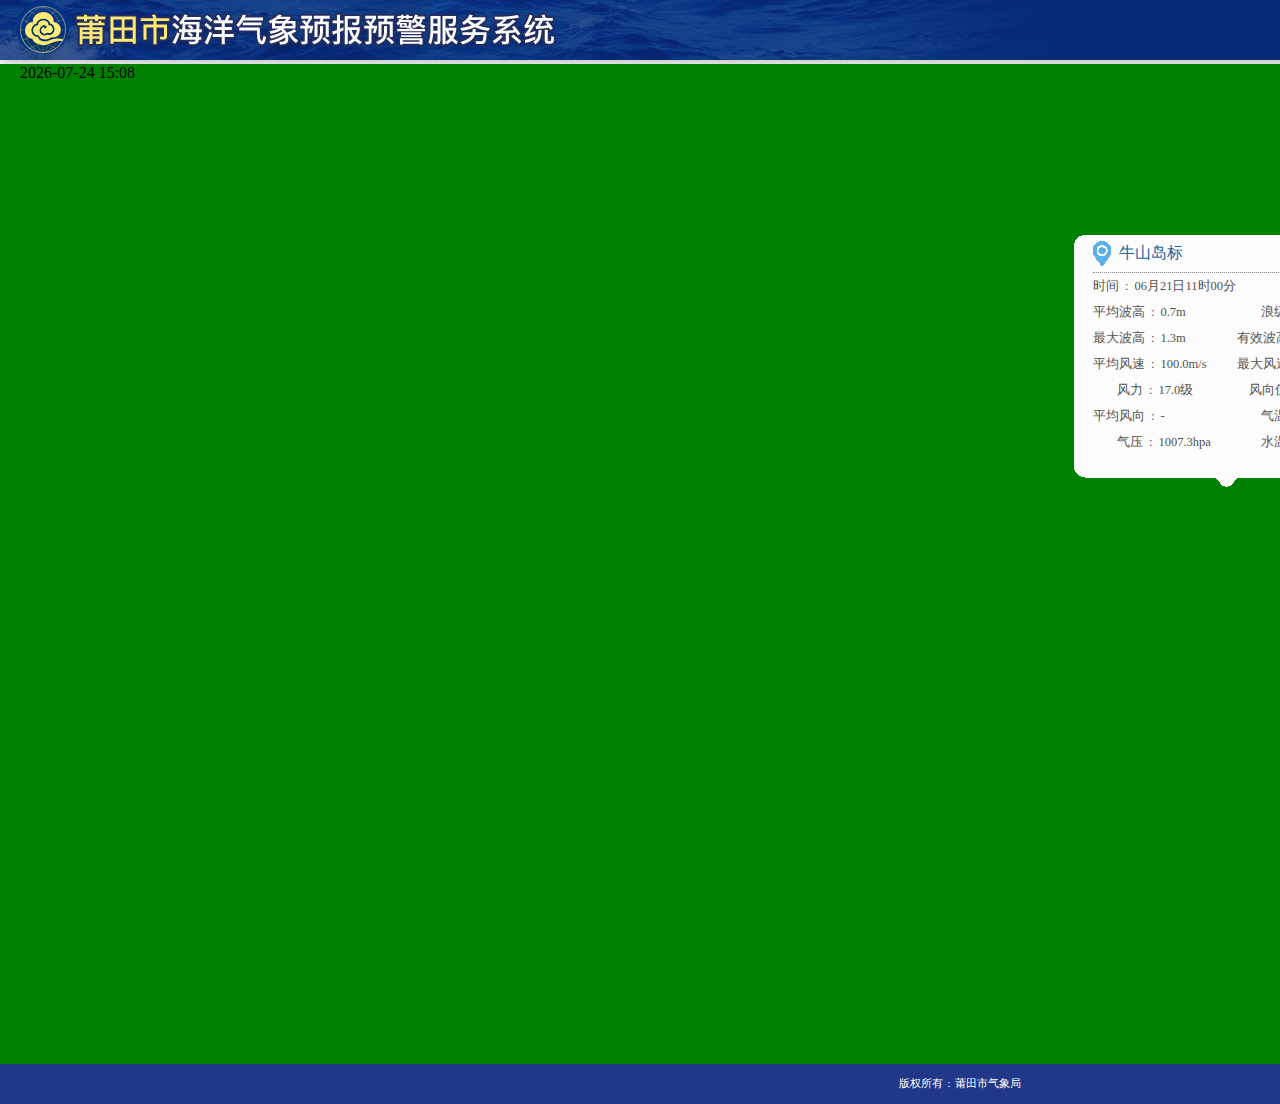
<file: test2/index.html>
<!DOCTYPE html>
<html>
	<head>
		<meta charset="UTF-8">
		<title></title>
		<link rel="stylesheet" type="text/css" href="css/index.css"/>
		<script src="js/jquery-1.9.1.min.js"></script>
		<script src="js/index.js"></script>
	</head>
	<body>
		<div id="main">
			<div class="head">
				<div class="h-left"></div>
				<div class="h-right">
					<ul>
						<li class="active"><a href="javasript:void(0)">综合观测</a></li>
						<li><a href="javasript:void(0)">卫星遥感</a></li>
						<li><a href="javasript:void(0)">数值预报</a></li>
						<li><a href="javasript:void(0)">专题服务</a></li>
					</ul>
				</div>
			</div>
			<div class="content">
				<div class="c-left">
					<div class="showTime"></div>
					<div class="map">
						<div class="fubiao">
							<p><img src="img/dingwei.png" alt=""/><a>牛山岛标</a></p>
							<div class="timeDate">时间<span>:</span>06月21日11时00分</div>
							<div class="dscrip">
								<ul>
									<li>平均波高<span>:</span>0.7m</li>
									<li class="span-act">浪级<span>:</span>轻浪</li>
									<li>最大波高<span>:</span>1.3m</li>
									<li>有效波高<span>:</span>1.0m</li>
									<li>平均风速<span>:</span>100.0m/s</li>
									<li>最大风速<span>:</span>-</li>
									<li class="span-act">风力<span>:</span>17.0级</li>
									<li class="span3">风向值<span>:</span>999.0°</li>
									<li>平均风向<span>:</span>-</li>
									<li class="span-act">气温<span>:</span>26.7°C</li>
									<li class="span-act">气压<span>:</span>1007.3hpa</li>
									<li class="span-act">水温<span>:</span>-</li>
								</ul>
							</div>
						</div>
					</div>
				</div>
				<div class="c-right">
					<div class="title">
						<ul>
							<li>地理信息</li>
							<div class="checkbox">
								<ul>
									<li><span class="btn-bg"></span>市界</li>
									<li><span class="btn-bgc"></span>市名</li>
									<li><span class="btn-bgc"></span>县界</li>
									<li><span class="btn-bgc"></span>县名</li>
									<li><span class="btn-bgc"></span>镇界</li>
									<li><span class="btn-bgc"></span>镇名</li>
									<li><span class="btn-bg"></span>地图</li>
								</ul>
							</div>
							<li>自动站</li>
							<div class="checkbox">
								<ul>
									<li><span class="btn-bg"></span>国家站</li>
									<li><span class="btn-bgc"></span>区域站</li>
									<li><span class="btn-bg"></span>浮标站</li>
									<li><span class="btn-bgc"></span>色斑图</li>
									<li><span class="btn-bgc"></span>等值线</li>
									<li><span class="btn-bg"></span>分级</li>
									<li><span class="btn-bg"></span>固定色斑图</li>
								</ul>
							</div>
							<li>快速查询<span class="s-title"><a href="javascript:void(0)">质控列表</a></span></li>
							<div class="zklb">
								<div class="time-select">
									<span>时间:</span>
									<!--<input class="inp-border" type="datetime-local" name="" id="" value="" />-->
									<img src="img/time-date.jpg" alt=""/>
								</div>
								<div class="btn-px">
									<button class="btn-pre">上一时次</button>
									<button class="btn-next">下一时次</button>
									<button class="zx">最新</button>
								</div>
								<h3><a href="javascript:void(0)">自动站要素</a></h3>
								<div class="precipitation">
									<span id="toyi" class="desc">降水</span>
									<ul>
										<li class="liActive">R<sub>近1</sub></li>
										<li>R<sub>近3</sub></li>
										<li>R<sub>近6</sub></li>
										<li>R<sub>近12</sub></li>
										<li>R1</li>
										<li>R3</li>
										<li>R6</li>
										<li>R12</li>
										<li>R24</li>
										<li style="position: relative; line-height: 15px;">
											R<sub style="position: absolute; top: 14px; left: 20px;">08</sub>
											<sup>08</sup>
										</li>
										<li style="position: relative; line-height: 15px;">
											R<sub style="position: absolute; top: 14px; left: 20px;">20</sub>
											<sup>20</sup>
										</li>
										<li>R<sub>m10</sub></li>
									</ul>
								</div>
								<div class="wind">
									<span id="toyi" class="desc">风</span>
									<ul>
										<li>F</li>
										<li>F<sub>m</sub></li>
										<li>F<sub>x</sub></li>
										<li>F<sub>m24</sub></li>
										<li>F<sub>x24</sub></li>
									</ul>
								</div>
								<div class="temperature">
									<span id="toyi" class="desc">温度</span>
									<ul>
										<li>T</li>
										<li>Th<sub>24</sub></li>
										<li style="position: relative; line-height: 15px;">
											Th<sub style="position: absolute; top: 14px; left: 23px;">02</sub>
											<sup>02</sup>
										</li>
										<li>TL<sub>24</sub></li>
										<li style="position: relative; line-height: 15px;">
											TL<sub style="position: absolute; top: 14px; left: 23px;">14</sub>
											<sup>14</sup>
										</li>
										<li>T<sub>变24</sub></li>
									</ul>
								</div>
								<div class="visibility">
									<span id="toyi" class="desc">能见度</span>
									<ul>
										<li>V</li>
										<li>V<sub>min1</sub></li>
										<li>V<sub>min24</sub></li>
									</ul>
								</div>
								<div class="pressure">
									<span id="toyi" class="desc">气压</span>
									<ul>
										<li>P</li>
										<li>P<sub>变3</sub></li>
										<li>P<sub>变24</sub></li>
									</ul>
								</div>
								<div class="humidity">
									<span id="toyi" class="desc">湿度</span>
									<ul>
										<li>Rh</li>
									</ul>
								</div>
							</div>
						</ul>
					</div>
				</div>
			</div>
			<div class="foot">
				<p>版权所有<span>:</span>莆田市气象局</p>
			</div>
		</div>
	</body>
	<script type="text/javascript">
		$(document).ready(function(){
//			头部选项卡
			var $li = $('.h-right ul li');
			$li.click(function(){
				$li.removeClass('active');
				$(this).addClass('active');
			});
//			选择打钩部分
			$('.checkbox>ul>li>span').click(function(){
				if($(this).attr('class') == 'btn-bg'){
					$(this).removeClass('btn-bg');
					$(this).addClass('btn-bgc');
				}else if($(this).attr('class') == 'btn-bgc'){
					$(this).removeClass('btn-bgc');
					$(this).addClass('btn-bg');
				}
			})
//			自动站要素li部分点击
			var $zli = $('.precipitation ul>li');
			$zli.click(function(){
				$zli.removeClass('liActive');
				$(this).addClass('liActive');
			})
			var w = $('.wind ul>li');
			w.click(function(){
				w.removeClass('liActive');
				$(this).addClass('liActive');
			})
			var t = $('.temperature ul>li');
			t.click(function(){
				t.removeClass('liActive');
				$(this).addClass('liActive');
			})
			var v = $('.visibility ul>li');
			v.click(function(){
				v.removeClass('liActive');
				$(this).addClass('liActive');
			})
			var pr = $('.pressure ul>li');
			pr.click(function(){
				pr.removeClass('liActive');
				$(this).addClass('liActive');
			})
			var hu = $('.humidity ul>li');
			hu.click(function(){
				hu.removeClass('liActive');
				$(this).addClass('liActive');
			})
		})
	</script>
</html>
</file>
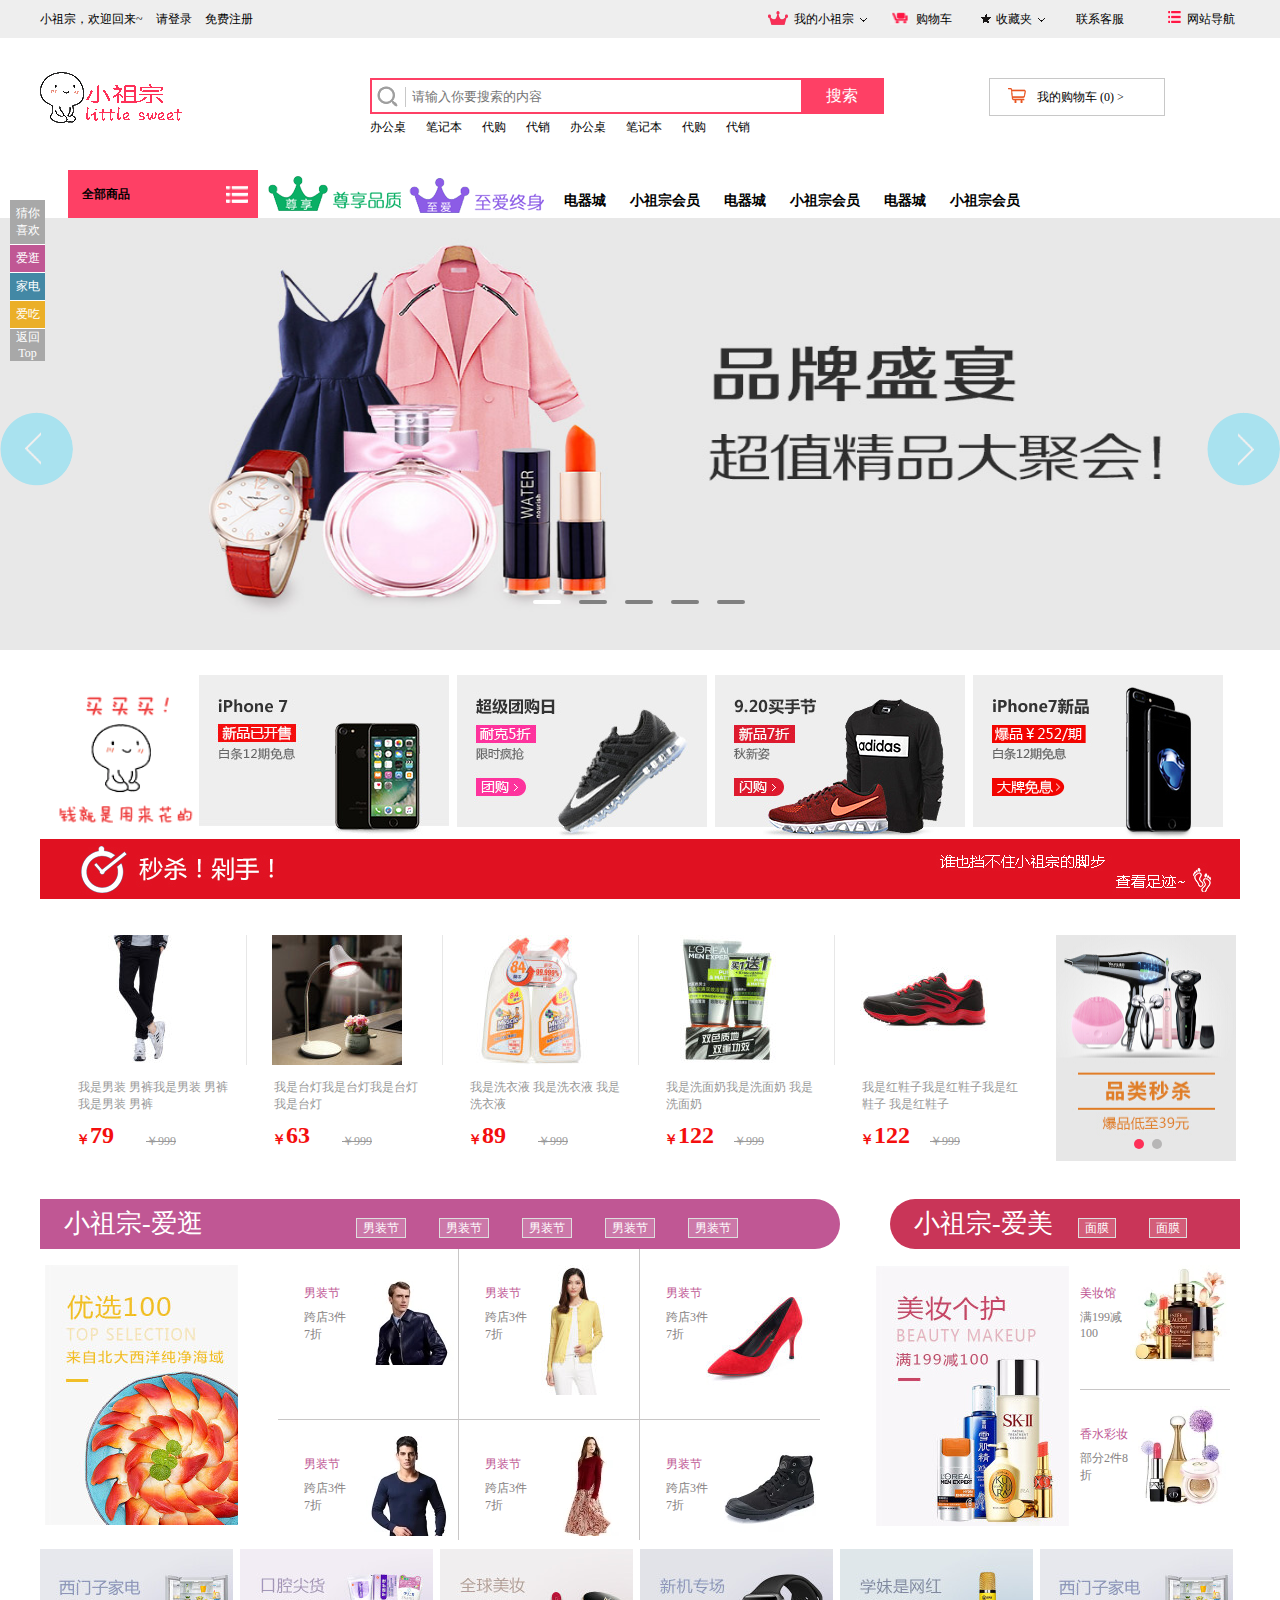
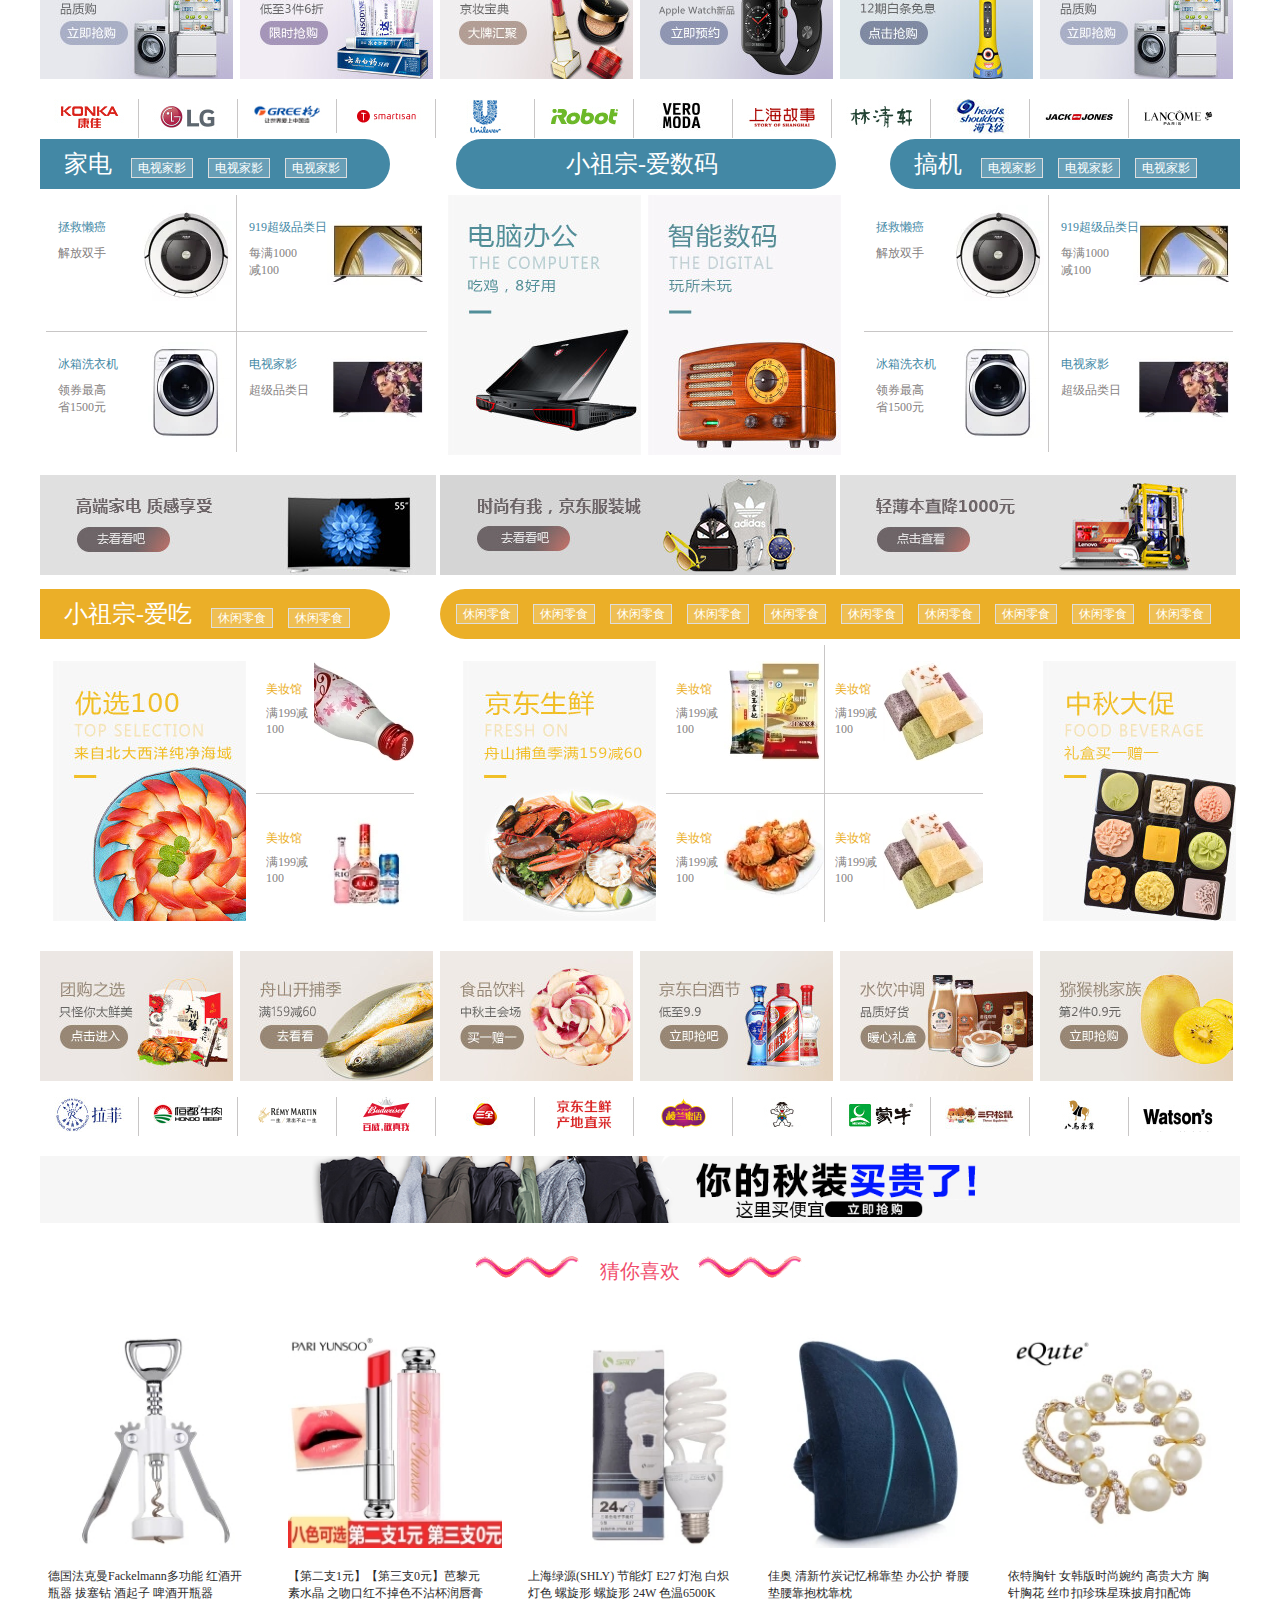
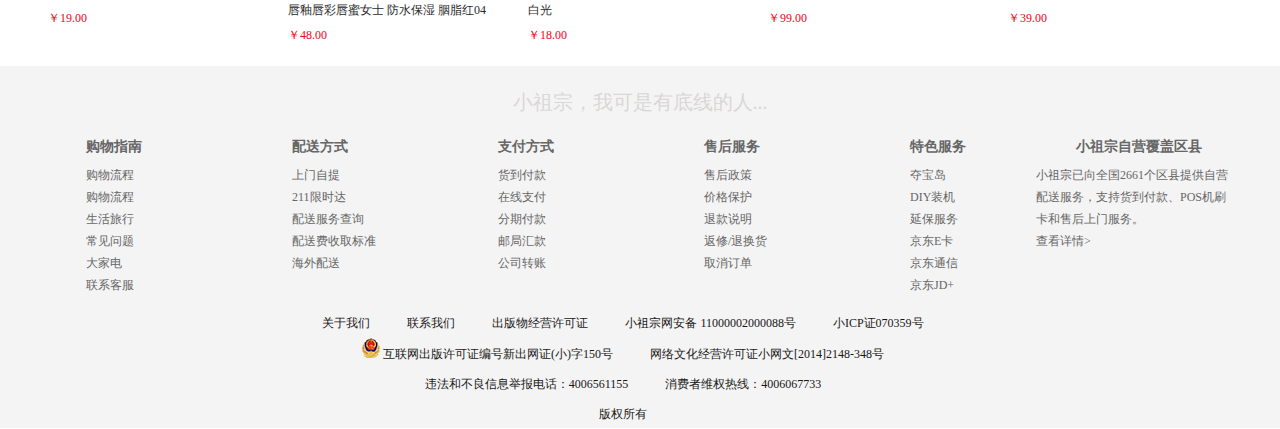
<file: demo2/小祖宗网页_in the end/index.html>
<!DOCTYPE html>
<html lang="zh-Hans">
	<head>
		<meta charset="utf-8" />
		<title>小祖宗首页</title>
		<link rel="stylesheet" href="css/index.css" />
		<link href="img/logo1.png" rel="shortcut icon"/>
		<script type="text/javascript" src="js/jquery-1.9.1.min.js" ></script>
		<script type="text/javascript" src="js/lunbo.js" ></script>	
	</head>
	<body>
		<div id="wrap">
			<div class="header">
				<div class="main">
					<div class="header_nav">					
						<div class="header_top">
							<div class="top_l">
								<span>小祖宗，欢迎回来~</span>
								<a href="enter.html">请登录</a>
								<a href="registered.html">免费注册</a>
							</div>
							<ul class="top_r">
								<li class="xxxx"><img class="ioc_logo" src="img/yellowg.png"/><a class="ioc" href="#">我的小祖宗<img class="xuan" src="img/xiala.png" /></a>				
									<ul class="submenu">
										<li><a href="javascript:viod(0)">我的消息</a></li>
										<li><a href="javascript:viod(0)">我的关注</a></li>
										<li><a href="javascript:viod(0)">额度</a></li>
										<li><a href="shoppingpu.html">我的购物车</a></li>
									</ul>						
								</li>
								<li><img class="gowu" src="img/shopping.jpg"/><a href="shoppingpu.html">购物车</a></li>
								<li class="xxx"><img class="star" src="img/star.png"><a href="javascript:viod(0)">收藏夹<img class="xiala" src="img/xiala.png" /></a></li>
								<li><a href="javascript:viod(0)">联系客服</a></li>
								<li><img src="img/1.png"/><a href="javascript:viod(0)">网站导航</a></li>
							</ul>
						</div>
						<!------------------头部logo，搜索栏，我的购物车 -------------------------->
						<div class="header_center">
							<div class="logo">
								<a href="index.html"><img src="img/logo.jpg"</img></a>
							</div>
							<div class="search">
								<div class="search_box">
									<div class="search_icon"></div>
									<input type="text" placeholder="请输入你要搜索的内容" />
									<input type="button" value="搜索" />
								</div>
								<ul class="search_recommend">
									<a href="javascript:viod(0)"><li>办公桌</li></a>
									<a href="javascript:viod(0)"><li>笔记本</li></a>
									<a href="javascript:viod(0)"><li>代购</li></a>
									<a href="javascript:viod(0)"><li>代销</li></a>
									<a href="javascript:viod(0)"><li>办公桌</li></a>
									<a href="javascript:viod(0)"><li>笔记本</li></a>
									<a href="javascript:viod(0)"><li>代购</li></a>
									<a href="javascript:viod(0)"><li>代销</li></a>
								</ul>
							</div>
							
							<div class="buycar">
									<img src="img/buycar.png">
									<a href="shoppingpu.html"><span>我的购物车 (0) ></span></a>
							</div>
						</div>
					</div>
				</div>
					<!------------------菜单-------------------------->
					<div class="menu">
						<div class="menu_top">
							<!------------------box-top-------------------------->		
							<div class="box_top">
								<ul>
									<li class="aaa"><img class="qwe" src="img/royal1.2.png"/></li>
									<li class="bbb"><img src="img/love1.2.png"/></a></li>
									<li><a href="javascript:viod(0)">电器城</a></a></li>
									<li><a href="javascript:viod(0)">小祖宗会员</a></a></li>
									<li><a href="javascript:viod(0)">电器城</a></a></li>
									<li><a href="javascript:viod(0)">小祖宗会员</a></a></li>
									<li><a href="javascript:viod(0)">电器城</a></a></li>
									<li><a href="javascript:viod(0)">小祖宗会员</a></a></li>
								</ul>
							</div>
							<div class="menu_b_l">
								<div class="title">
									<span style="font-weight: 700;">全部商品</span>
									<img src="img/classify_icon.png">										
								</div>
								<ul class="munu_list">
									<li>
										<a href="javascript:viod(0)">电脑</a> <a href="javascript:viod(0)">/</a>
										<a href="javascript:viod(0)">手机</a> <a href="javascript:viod(0)">></a>
										<div id="l_d" class="list">
											<h3>电脑</h3>
										</div>
									</li>
									
									<li>
										<a href="javascript:viod(0)">长裤</a> <a href="javascript:viod(0)">/</a>
										<a href="javascript:viod(0)">短裤</a> <a href="javascript:viod(0)">/</a>
										<a href="javascript:viod(0)">内裤</a> <a href="javascript:viod(0)">></a>
										<div id="l_c" class="list">
											<h3>长裤</h3>
										</div>
									</li>
									
									<li>
										<a href="javascript:viod(0)">男装</a> <a href="javascript:viod(0)">/</a>
										<a href="javascript:viod(0)">女装</a> <a href="javascript:viod(0)">/</a>
										<a href="javascript:viod(0)">童装</a> <a href="javascript:viod(0)">></a>
										<div id="l_n" class="list">
											<h3>男装</h3>
										</div>
									</li>
									
									<li>
										<a href="javascript:viod(0)">苹果</a> <a href="javascript:viod(0)">/</a>
										<a href="javascript:viod(0)">雪梨</a> <a href="javascript:viod(0)">/</a>
										<a href="javascript:viod(0)">坚果</a> <a href="javascript:viod(0)">></a>
										<div id="l_p" class="list">
											<h3>苹果</h3>
										</div>
									</li>
									
									<li>
										<a href="javascript:viod(0)">零食</a> <a href="javascript:viod(0)">/</a>
										<a href="javascript:viod(0)">辣条</a> <a href="javascript:viod(0)">/</a>
										<a href="javascript:viod(0)">面包</a> <a href="javascript:viod(0)">></a>
										<div id="l_l" class="list">
											<h3>零食</h3>
										</div>
									</li>
									
									<li>
										<a href="javascript:viod(0)">面巾纸</a> <a href="javascript:viod(0)">/</a>
										<a href="javascript:viod(0)">毛巾</a> <a href="javascript:viod(0)">></a>
										<div id="l_m" class="list">
											<h3>面巾纸</h3>
										</div>
									</li>
									
									<li>
										<a href="javascript:viod(0)">台灯</a> <a href="javascript:viod(0)">/</a>
										<a href="javascript:viod(0)">日光灯</a> <a href="javascript:viod(0)">></a>
										<div id="l_t" class="list">
											<h3>台灯</h3>
										</div>
									</li>
									
									<li>
										<a href="javascript:viod(0)">钢笔</a> <a href="javascript:viod(0)">/</a>
										<a href="javascript:viod(0)">铅笔</a> <a href="javascript:viod(0)">/</a>
										<a href="javascript:viod(0)">毛笔</a> <a href="javascript:viod(0)">></a>
										<div id="l_g" class="list">
											<h3>钢笔</h3>
										</div>
									</li>
									
									<li>
										<a href="javascript:viod(0)">笔记本</a> <a href="javascript:viod(0)">/</a>
										<a href="javascript:viod(0)">作业纸</a> <a href="javascript:viod(0)">></a>
										<div id="l_b" class="list">
											<h3>笔记本</h3>
										</div>
									</li>
									
									<li>
										<a href="javascript:viod(0)">蔬菜</a> <a href="javascript:viod(0)">/</a>
										<a href="javascript:viod(0)">菠萝</a> <a href="javascript:viod(0)">/</a>
										<a href="javascript:viod(0)">饮料</a> <a href="javascript:viod(0)">></a>
										<div id="l_s" class="list">
											<h3>蔬菜</h3>
										</div>
									</li>
									
								</ul>
							</div>
					
					<!------------------banner-------------------------->		
							<div class="banner">
								<div class="banner_pic">
									<img src="img/img1.jpg">
									<img src="img/banner2.jpg">
									<img src="img/banner3.jpg">
									<img src="img/banner3.jpg">
									<img src="img/banner2.jpg">
								</div>
								<div class="ico_btn_l"></div>
								<div class="ico_btn_r"></div>
								<ul class="ico_btn">
									<li class="active"></li>
									<li></li>
									<li></li>
									<li></li>
									<li></li>
								</ul>
								
							</div>
						</div>	
					</div>
				<div class="main">
							
					<!-----------------内容-------------------------->
					<div id="content">							
						<!-----------------今日推荐-------------------------->
						<div class="recommend">
							<ul>
								<!--<li class="jrtj"></li>-->
								<li class="jrr"><a href="javascript:viod(0)"><img class="jbb" src="img/mmm.png"></a></li>
								<li><a href="introduction.html"><img src="img/rec_1.jpg"></a></li>
								<li><a href="introduction.html"><img src="img/rec_2.jpg"></a></li>
								<li><a href="introduction.html"><img src="img/rec_3.jpg"></a></li>
								<li><a href="introduction.html"><img src="img/rec_4.jpg"></a></li>
							</ul>
						</div>
						<div id="clear"></div>
						<!-----------------猜你喜欢-------------------------->
						<div id="like" class="module">
							<div class="l_title">
								<img src="img/banner_t2.jpg"/>
							</div>
							<div class="t_content">
								<ul>
									<li><a href="introduction.html"><img src="img/cai1.jpg"></a><span>我是男装 男裤我是男装 男裤
我是男装 男裤</span><p class="q">￥</p><p>79</p><s>￥999</s></li>
									<li><a href="introduction.html"><img src="img/cai2.jpg"></a><span>我是台灯我是台灯我是台灯
我是台灯</span><p class="q">￥</p><p>63</p><s>￥999</s></li>
									<li><a href="introduction.html"><img src="img/cai3.jpg"></a><span>我是洗衣液 我是洗衣液
我是洗衣液</span><p class="q">￥</p><p>89</p><s>￥999</s></li>
									<li><a href="introduction.html"><img src="img/cai4.jpg"></a><span>我是洗面奶我是洗面奶
我是洗面奶</span><p class="q">￥</p><p>122</p><s>￥999</s></li>
									<li><a href="introduction.html"><img style="border: 0px;" src="img/cai5.jpg"></a><span>我是红鞋子我是红鞋子我是红鞋子
我是红鞋子</span><p class="q">￥</p><p>122</p><s>￥999</s></li>
									<li>
										<a href="introduction.html">
											<img style="border: 0px;" src="img/59bb7cceN7afbebc1.jpg">
											<img style="border: 0px;display: none;" src="img/cai6.jpg">
										</a>
										<ul>
											<li class="activec"></li><li></li>
										</ul>
									</li>
								</ul>
							</div>
						</div>
						<!-----------------小祖宗-爱逛-------------------------->
						<div id="electric" class="module">
							<div class="e_title">
								<span class="jiadin">小祖宗-爱逛</span>
								
									<a class="www" href="javascript:viod(0)">男装节</a>
									<a href="javascript:viod(0)">男装节</a>
									<a href="javascript:viod(0)">男装节</a>
									<a href="javascript:viod(0)">男装节</a>
									<a href="javascript:viod(0)">男装节</a>
								
							</div>
							<div class="e_title_r">
								<span class="jiadin">小祖宗-爱美</span>
								<a href="javascript:viod(0)">面膜</a>
								<a href="javascript:viod(0)">面膜</a>
							</div>
							<div style="clear: both;"></div>
							<div class="e_content">
								<ul class="ul_1">
									
									<li><img src="img/59b78457Naffbd5bc.jpg"/></li>
									<li><img src="img/59bba542N90b982ac.jpg!q90.webp.jpg"/><span class="sp1">男装节</span><span class="sp2">跨店3件
7折</span></li>
									<li><img src="img/girl4.jpg"/><span class="sp1">男装节</span><span class="sp2">跨店3件
7折</span></li>
									<li style="border-right: 0px;"><img src="img/shoes3.jpg"/><span class="sp1">男装节</span><span class="sp2">跨店3件
7折</span></li>
									<li style="height:120px ;border-bottom: 0px;"><img src="img/59b125e1Na3d84a9f.jpg!q90.webp.jpg"/><span class="sp1">男装节</span><span class="sp2">跨店3件
7折</span></li>
									<li style="height:120px ;border-bottom: none;"><img src="img/59bba792N075746c4.jpg!q90.webp.jpg"/><span class="sp1">男装节</span><span class="sp2">跨店3件
7折</span></li>
									<li style="height:120px ;border-bottom: none;border-right: 0px;"><img src="img/59bba7caN8c9ece8d.jpg!q90.webp.jpg"/><span class="sp1">男装节</span><span class="sp2">跨店3件
7折</span></li>
								</ul>
								<ul class="ul_2">
									<li><img src="img/meizhuan.jpg"/></li>
									<li><img src="img/r1.png"/><span class="sp1">美妆馆</span><span class="sp2">
满199减100</span></li>
									<li style="border-bottom: none;"><img src="img/r2.png"/><span class="sp1">香水彩妆</span><span class="sp2">
部分2件8折</span></li>
								</ul>
								<div style="clear: both;"></div>
								<ul class="ul_3">
									<li><img src="img/西门家电.jpg"/></li>
									<li><img src="img/限时抢购.jpg"/></li>
									<li><img src="img/大牌汇聚.jpg"/></li>
									<li><img src="img/新机专场.jpg"/></li>
									<li><img src="img/学妹是网红.jpg"/></li>
									<li><img src="img/西门家电.jpg"/></li>
								</ul>
								<ul class="ul_4">
									<li><img src="img/59ad3453Nf8b23ebc.jpg"/></li>
									<li><img src="img/lg.jpg"/></li>
									<li><img src="img/gree.jpg"/></li>
									<li><img src="img/tsmart.jpg"/></li>
									<li><img src="img/u.jpg"/></li>
									<li><img src="img/robot.jpg"/></li>
									<li><img src="img/vero.jpg"/></li>
									<li><img src="img/上海故事.jpg"/></li>
									<li><img src="img/林清轩.jpg"/></li>
									<li><img src="img/海飞丝.jpg"/></li>
									<li><img src="img/jack.jpg"/></li>
									<li><img src="img/lancome.jpg"/></li>
								</ul>
								<div style="clear: both;"></div>
							</div>
							
						</div>
						<!-----------------家电-------------------------->
						<div id="clear"></div>
						<div id="shoes" class="module">
							<div class="s_title">
								<span class="xiegui">家电</span>
								<a href="javascript:viod(0)">电视家影</a>
								<a href="javascript:viod(0)">电视家影</a>
								<a href="javascript:viod(0)">电视家影</a>
							</div>
							<div class="s_title_c">
								<span class="xiegui">小祖宗-爱数码</span>
							</div>
							<div class="s_title_r">
								<span class="xiegui">搞机</span>
								<a href="javascript:viod(0)">电视家影</a>
								<a href="javascript:viod(0)">电视家影</a>
								<a href="javascript:viod(0)">电视家影</a>
							</div>
							<div style="clear: both;"></div>
							<div class="s_content">
								<ul class="ull1">
									<li><a href="introduction.html"><img src="img/59bbc9d2Nc092712b.jpg!q90.webp.jpg"></a><span class="spp1">拯救懒癌</span><span class="spp2">解放双手</span></li>
									<li style="border-right: 0px;"><a href="introduction.html"><img src="img/59bbc9edN684e7741.jpg!q90.webp.jpg"></a><span class="spp1">919超级品类日</span><span class="spp2">每满1000
减100</span></li>
									<li style="border-bottom: 0px;height: 120px;"><a href="introduction.html"><img src="img/59bbca00N8505927b.jpg!q90.webp.jpg"></a><span class="spp1">冰箱洗衣机</span><span class="spp2">领券最高
省1500元</span></li>
									<li style="border-right: 0px;border-bottom: 0px;height: 120px"><a href="introduction.html"><img src="img/59bbca09N716d6f54.jpg!q90.webp.jpg"></a><span class="spp1">电视家影</span><span class="spp2">超级品类日</span></li>
								</ul>
								<ul class="ull2">
									<li><a href="introduction.html"><img src="img/59bf4170N34d6a409.jpg"></a></li>
									<li><a href="introduction.html"><img src="img/5949040dNfd60db59.jpg"></a></li>
								</ul>
								<ul class="ull3">
									<li><a href="introduction.html"><img src="img/59bbc9d2Nc092712b.jpg!q90.webp.jpg"></a><span class="spp1">拯救懒癌</span><span class="spp2">解放双手</span></li>
									<li style="border-right: 0px;"><a href="introduction.html"><img src="img/59bbc9edN684e7741.jpg!q90.webp.jpg"></a><span class="spp1">919超级品类日</span><span class="spp2">每满1000
减100</span></li>
									<li style="border-bottom: 0px;height: 120px"><a href="introduction.html"><img src="img/59bbca00N8505927b.jpg!q90.webp.jpg"></a><span class="spp1">冰箱洗衣机</span><span class="spp2">领券最高
省1500元</span></li>
									<li style="border-right: 0px;border-bottom: 0px;"><a href="introduction.html"><img src="img/59bbca09N716d6f54.jpg!q90.webp.jpg"></a><span class="spp1">电视家影</span><span class="spp2">超级品类日</span></li>
								</ul>
								<ul class="ull4">
									<li><img src="img/高端家电.jpg"/></li>
									<li><img src="img/时尚有我.jpg"/></li>
									<li><img src="img/轻薄本.jpg"/></li>
								</ul>
							</div>

						</div>
						<div id="clear"></div>
						
						<!-----------------小祖宗-爱吃-------------------------->
						<div id="close" class="module">
							<div class="c_title">
								<span class="fuzhuandian">小祖宗-爱吃</span>
								<a href="javascript:viod(0)">休闲零食</a>
								<a href="javascript:viod(0)">休闲零食</a>
							</div>
							<div class="c_title_c">
							</div>
							<div class="c_title_r">
								<a href="javascript:viod(0)">休闲零食</a>
								<a href="javascript:viod(0)">休闲零食</a>
								<a href="javascript:viod(0)">休闲零食</a>
								<a href="javascript:viod(0)">休闲零食</a>
								<a href="javascript:viod(0)">休闲零食</a>
								<a href="javascript:viod(0)">休闲零食</a>
								<a href="javascript:viod(0)">休闲零食</a>
								<a href="javascript:viod(0)">休闲零食</a>
								<a href="javascript:viod(0)">休闲零食</a>
								<a href="javascript:viod(0)">休闲零食</a>
							</div>
							<div style="clear: both;"></div>
							<div class="c_content">
								<ul class="uul_1">
									<li><img src="img/59b78457Naffbd5bc.jpg"/></li>
									<li><img src="img/59b63589N27ca22c0.jpg!q90.webp.jpg"/><span class="sp1">美妆馆</span><span class="sp2">
满199减100</span></li>
									<li style="border-bottom: 0px;"><img src="img/591ebf43N59a470b7.jpg!q90.webp.jpg"/><span class="sp1">美妆馆</span><span class="sp2">
满199减100</span></li>
									
								</ul>
								<ul class="uul_1" style="width: 550px;">
									<li><img src="img/59ba683aNaedb0552.jpg"/></li>
									<li style="border-right: 1px solid #c8c6c6;"><img src="img/59b6351dNfd393e51.jpg!q90.webp.jpg"/><span class="sp1">美妆馆</span><span class="sp2">
满199减100</span></li>
									<li><img src="img/59b635edN15aa554a.jpg!q90.webp.jpg"/><span class="sp1">美妆馆</span><span class="sp2">
满199减100</span></li>
									<li style="border-bottom: 0px;border-right: 1px solid #c8c6c6;height:120px"><img src="img/59b647afNa727f10b.jpg!q90.webp.jpg"/><span class="sp1">美妆馆</span><span class="sp2">
满199减100</span></li>
									<li style="border-bottom: 0px;height:120px"><img src="img/59b635edN15aa554a.jpg!q90.webp.jpg"/><span class="sp1">美妆馆</span><span class="sp2">
满199减100</span></li>
									
								</ul>
								<ul class="uul_1" style="width: 200px;margin-right: 0px;">
									<li><img src="img/59b63463Nfd9686b8 (1).jpg"/></li>
								</ul>
								<div style="clear: both;"></div>
								<ul class="uul_2">
									<li><img src="img/59b8ab3aN71f95093.jpg"/></li>
									<li><img src="img/59bb35d5Nc9a8e96e.jpg"/></li>
									<li><img src="img/59bba343N2b434023.jpg"/></li>
									<li><img src="img/59b24bcaN8bca1d7f.jpg"/></li>
									<li><img src="img/59ad14a4Nd9c61e37.jpg"/></li>
									<li><img src="img/59bb3634Nb4c26322.jpg"/></li>
								</ul>
								
								<ul class="uul_3">
									<li><img src="img/582178a7Ndc0220f6.jpg"/></li>
									<li><img src="img/58bd4e41N2d422b08.jpg"/></li>
									<li><img src="img/582178c8Nb6b798ed.png"/></li>
									<li><img src="img/58175a2fN40c419ad.jpg"/></li>
									<li><img src="img/58bd4edaN2e09b41d.jpg"/></li>
									<li><img src="img/58bd51dbNa9217ad9.jpg"/></li>
									<li><img src="img/59ae0b20N12ad34fa.jpg"/></li>
									<li><img src="img/59ae0aedNbde8d7f6.jpg"/></li>
									<li><img src="img/59ae0acbN8c5c8122.jpg"/></li>
									<li><img src="img/59ae0a63N65a7bf0d.jpg"/></li>
									<li><img src="img/59ae0afcN594c81ac.jpg"/></li>
									<li><img src="img/59ae0ab1Nf6209dd0.jpg"/></li>
								</ul>
							
							</div>
							
							<div style="clear: both;"></div>
							<div class="l_content">
								<div class="cai"><img src="img/TB12XfhX3kLL1JjSZFpSuu7nFXa.jpg" alt="" /></div>
								<div class="top">
									<img src="img/bl.png"/><span class="cainibox">猜你喜欢</span><img src="img/bl.png"/>
								</div>
								<ul class="caiu">
									<li><img src="img/rBEQYFNfflEIAAAAAAD6CkLxcDwAAFShgIiRfgAAPoi082.jpg!q90.webp.jpg"/><span class="ssp1">德国法克曼Fackelmann多功能
红酒开瓶器 拔塞钻 酒起子 啤酒开瓶器</span><span class="ssp2">￥19.00</span></li>
									<li><img src="img/59a8c47fN2a7d6960.jpg!q90.webp.jpg"/><span class="ssp1">【第二支1元】【第三支0元】芭黎元素水晶
之吻口红不掉色不沾杯润唇膏唇釉唇彩唇蜜女士
防水保湿 胭脂红04</span><span class="ssp2">￥48.00</span></li>
									<li><img src="img/568c7d80N916bfc3f.jpg!q90.webp.jpg"/><span class="ssp1">上海绿源(SHLY) 节能灯 E27
 灯泡 白炽灯色  螺旋形 螺旋形
24W 色温6500K 白光</span><span class="ssp2">￥18.00</span></li>
									<li><img src="img/595c53b7N929b4dcc.jpg!q90.webp.jpg"/><span class="ssp1">佳奥 清新竹炭记忆棉靠垫 办公护
脊腰垫腰靠抱枕靠枕</span><span class="ssp2">￥99.00</span></li>
									<li><img src="img/539ab9d0N66684403.jpg!q90.webp.jpg"/><span class="ssp1">依特胸针 女韩版时尚婉约 高贵大方 
胸针胸花 丝巾扣珍珠星珠披肩扣配饰</span><span class="ssp2">￥39.00</span></li>
								</ul>
							</div>
						</div>
						<div style="clear: both;"></div>
						<!-----------------尾部-------------------------->
						
					</div>					
				</div>
			</div>
			
			<div style="clear: both;"></div>
			<!-----------------尾部-------------------------->
			<div id="foot">
				<div class="foot_main">
					<div class="foot_top">
						<p>小祖宗，我可是有底线的人...</p>
					</div>
					<div class="foot_content">
						<ul>
							
							<h5>购物指南</h5>
							<li><a href="javascript:viod(0)">购物流程</a></li>
							<li><a href="javascript:viod(0)">购物流程</a></li>
							<li><a href="javascript:viod(0)">生活旅行</a></li>
							<li><a href="javascript:viod(0)">常见问题</a></li>
							<li><a href="javascript:viod(0)">大家电</a></li>
							<li><a href="javascript:viod(0)">联系客服</a></li>
						</ul>
						<ul>
							<h5>配送方式</h5>
							<li><a href="javascript:viod(0)">上门自提</a></li>
							<li><a href="javascript:viod(0)">211限时达</a></li>
							<li><a href="javascript:viod(0)">配送服务查询</a></li>
							<li><a href="javascript:viod(0)">配送费收取标准</a></li>
							<li><a href="javascript:viod(0)">海外配送</a></li>
						</ul>
						<ul>
							<h5>支付方式</h5>
							<li><a href="javascript:viod(0)">货到付款</a></li>
							<li><a href="javascript:viod(0)">在线支付</a></li>
							<li><a href="javascript:viod(0)">分期付款</a></li>
							<li><a href="javascript:viod(0)">邮局汇款</a></li>
							<li><a href="javascript:viod(0)">公司转账</a></li>
						</ul>
						<ul>
							<h5>售后服务</h5>
							<li><a href="javascript:viod(0)">售后政策</a></li>
							<li><a href="javascript:viod(0)">价格保护</a></li>
							<li><a href="javascript:viod(0)">退款说明</a></li>
							<li><a href="javascript:viod(0)">返修/退换货</a></li>
							<li><a href="javascript:viod(0)">取消订单</a></li>
						</ul>
						<ul>
							<h5>特色服务</h5>
							<li><a href="javascript:viod(0)">夺宝岛</a></li>
							<li><a href="javascript:viod(0)">DIY装机</a></li>
							<li><a href="javascript:viod(0)">延保服务</a></li>
							<li><a href="javascript:viod(0)">京东E卡</a></li>
							<li><a href="javascript:viod(0)">京东通信</a></li>
							<li><a href="javascript:viod(0)">京东JD+</a></li>
						</ul>
						<ul style="margin-left: -40px;">
							<h5 style="width: 150px;">小祖宗自营覆盖区县</h5>
							<li style="width: 200px;margin-left: -40px;"><a href="javascript:viod(0)">小祖宗已向全国2661个区县提供自营配送服务，支持货到付款、POS机刷卡和售后上门服务。</a></li>
							<li style="margin-left: -40px;"><a href="#">查看详情&gt;</a></li>
						</ul>
					</div>
					<div class="foot_bottom">
						<p>
							<span>关于我们</span>
							<span>联系我们</span>
							<span>出版物经营许可证</span>
							<span>小祖宗网安备 11000002000088号</span>
							<span>小ICP证070359号</span>
						</p>
						<p>
							<img src="img/029.png"/>
							<span>互联网出版许可证编号新出网证(小)字150号</span>
							<span>网络文化经营许可证小网文[2014]2148-348号</span>
						
						</p>
						<p>
							<span>违法和不良信息举报电话：4006561155</span>
							<span>消费者维权热线：4006067733</span>
						</p>
						<p>
							<span>版权所有</span>
						</p>
					</div>
				</div>
			</div>
		<!---------结束--------->
		</div>
		<div id="lift_nav">
			<ul>
				<li>猜你喜欢</li>
				<li>爱逛</li>
				<li>家电</li>
				<li>爱吃</li>
			</ul>
			<div class="returnTop">
				<a style="color:#fff ;">返回Top</a>
			</div>
		</div>

		<script type="text/javascript">
			//菜单的显示/隐藏
			$(".menu_top .menu_b_l .title ").find("img").on("click",function(){
				$(".menu_top .menu_b_l .munu_list").toggle();
			});
			//菜单上的字体鼠标触碰变色
			$(".munu_list li").hover(function(){
				$(this).find("a").css("color","#fe4065")
				
			},function(){
				$(this).find("a").css("color","#ffffff")
			});
			
			//fixed固定搜索
			$(window).scroll(function(){
			
			if($(this).scrollTop()>450){
				$(".header_center").css({"position":"fixed","z-index":"99","top":"0px","border-bottom":"1px solid #fe4065",
				"margin-top":"-20px","height":"100px","margin-top":"-20px"});
				$(".buycar").css("display","none");
				$(".search_recommend").fadeOut();
			}else{
				$(".header_center").css({position:"","z-index":"99","border-bottom":"none","margin-top":"0px","height":"132px",
				"margin-top":"0px"});
				$(".buycar").css("display","block");
				$(".search_recommend").fadeIn();
			};
			});
			//ioc的旋转
			$(".top_r .xxxx").hover(function(){
				$(".top_r .xxxx .ioc").find(".xuan").css("transform","rotate(180deg)")
			},function(){
				$(".top_r .xxxx .ioc").find(".xuan").css("transform","rotate(0deg)")
			});
			$(".top_r .xxx").hover(function(){
				
				$(".top_r .xxx .xiala").css("transform","rotate(180deg)")
			},function(){
				$(".top_r .xxx .xiala").css("transform","rotate(0deg)")
			})
			
			//换图
			$(".t_content li:last-child ul li").hover(function(){
				index = $(this).index();
				$(".t_content li:last-child ul").find("li").removeClass('activec').eq(index).addClass('activec');
				$('.t_content li:last-child').find("img").hide().eq(index).show();
			});
			//图片抖动
			$(".e_content ul li img").hover(function(){
				$(this).animate({right:"4px"})
			},function(){
				$(this).animate({right:"0px"})
			});
			$(".s_content ul li img").hover(function(){
				$(this).animate({right:"4px"})
			},function(){
				$(this).animate({right:"0px"})
			});
			$(".c_content ul li img").hover(function(){
				$(this).animate({right:"4px"})
			},function(){
				$(this).animate({right:"0px"})
			})
		</script>
	</body>
</html>
</file>
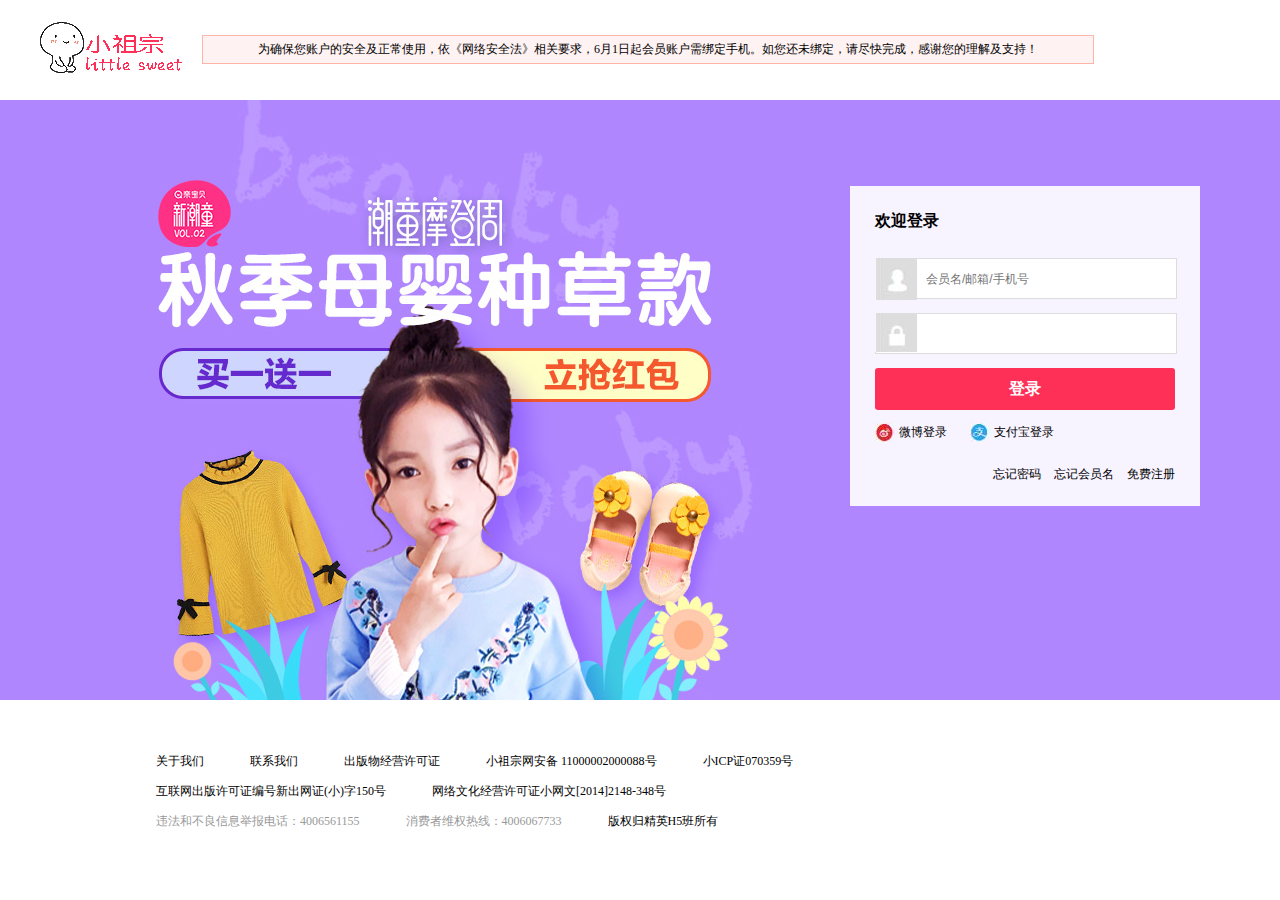
<file: demo2/小祖宗网页_in the end/enter.html>
<!DOCTYPE html>
<html>
	<head>
		<meta charset="UTF-8">
		<title>登录</title>	
		<link rel="stylesheet" type="text/css" href="css/enter.css"/>
		<link href="img/logo1.png" rel="shortcut icon" type="image/x-icon" />
		<link rel="stylesheet" href="css/reset.css" />	
	</head>
	<body>
		<div class="top">
			<a href="index.html"><img src="img/logo.jpg"</img></a>
			<div class="login-error">
		        <p class="error">
		            为确保您账户的安全及正常使用，依《网络安全法》相关要求，6月1日起会员账户需绑定手机。如您还未绑定，请尽快完成，感谢您的理解及支持！
		        </p>
			</div>
		</div>
		<div class="content">
			<div class="main">
				<div class="box">
					<h2>欢迎登录</h2>
					<div class="enter">
					<label class="" for=""><img src="img/admin.jpg"/><input type="text" placeholder="会员名/邮箱/手机号" /></label><br />
					</div>
					<div class="password">
					<label for=""><img src="img/password.jpg"/><input type="text" /></label><br />
					</div>
					<input type="button" name="" id="button" value="登录" />
					<div class="bl">
						<img src="img/weibo.jpg" alt="" />
						<a href="#">微博登录</a>
						<img src="img/zhifubao.jpg" alt="" />
						<a href="#">支付宝登录</a>
					</div>
					<div class="br">
						<a href="#">忘记密码</a>
						<a href="#">忘记会员名</a>
						<a href="registered.html">免费注册</a>
					</div>
				</div>
			</div>
		</div>
		<div class="c_foot">
			<div class="co_foot">
				<ul class="f_one">
					<li><a href="#">关于我们</a></li>
					<li><a href="#">联系我们</a></li>
					<li><a>出版物经营许可证</a></li>
					<li><a>小祖宗网安备 11000002000088号</a></li>
					<li><a>小ICP证070359号</a></li>
				</ul>
				<ul class="f_two">
					<li><img sr><a>互联网出版许可证编号新出网证(小)字150号</a></li>
					<li><a>网络文化经营许可证小网文[2014]2148-348号</a></li>
				</ul>
				<ul class="f_three">
					<li><a>违法和不良信息举报电话：4006561155</a></li>
					<li><a>消费者维权热线：4006067733</a></li>
				</ul>
				<ul class="f_fure">
					<li><a>版权归精英H5班所有</a></li>
				</ul>
			</div>
		</div>
	</body>
</html>
</file>
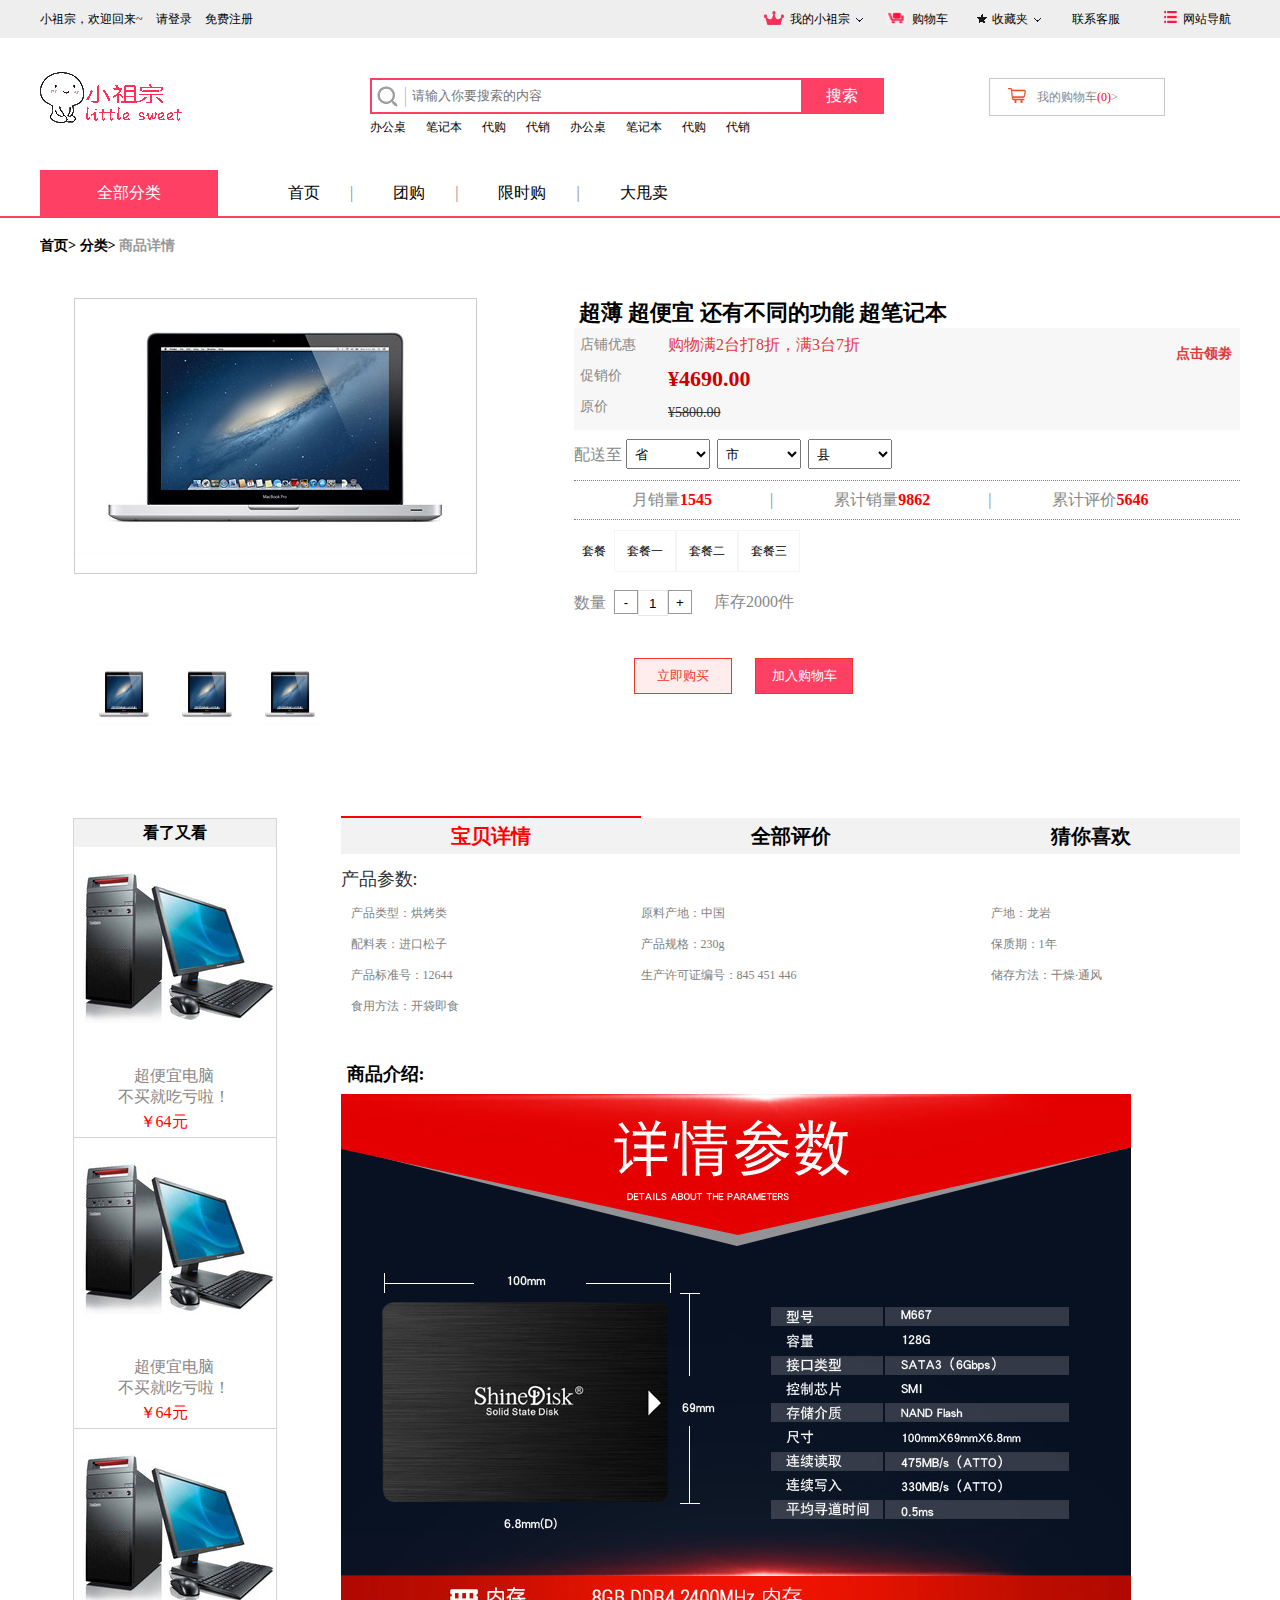
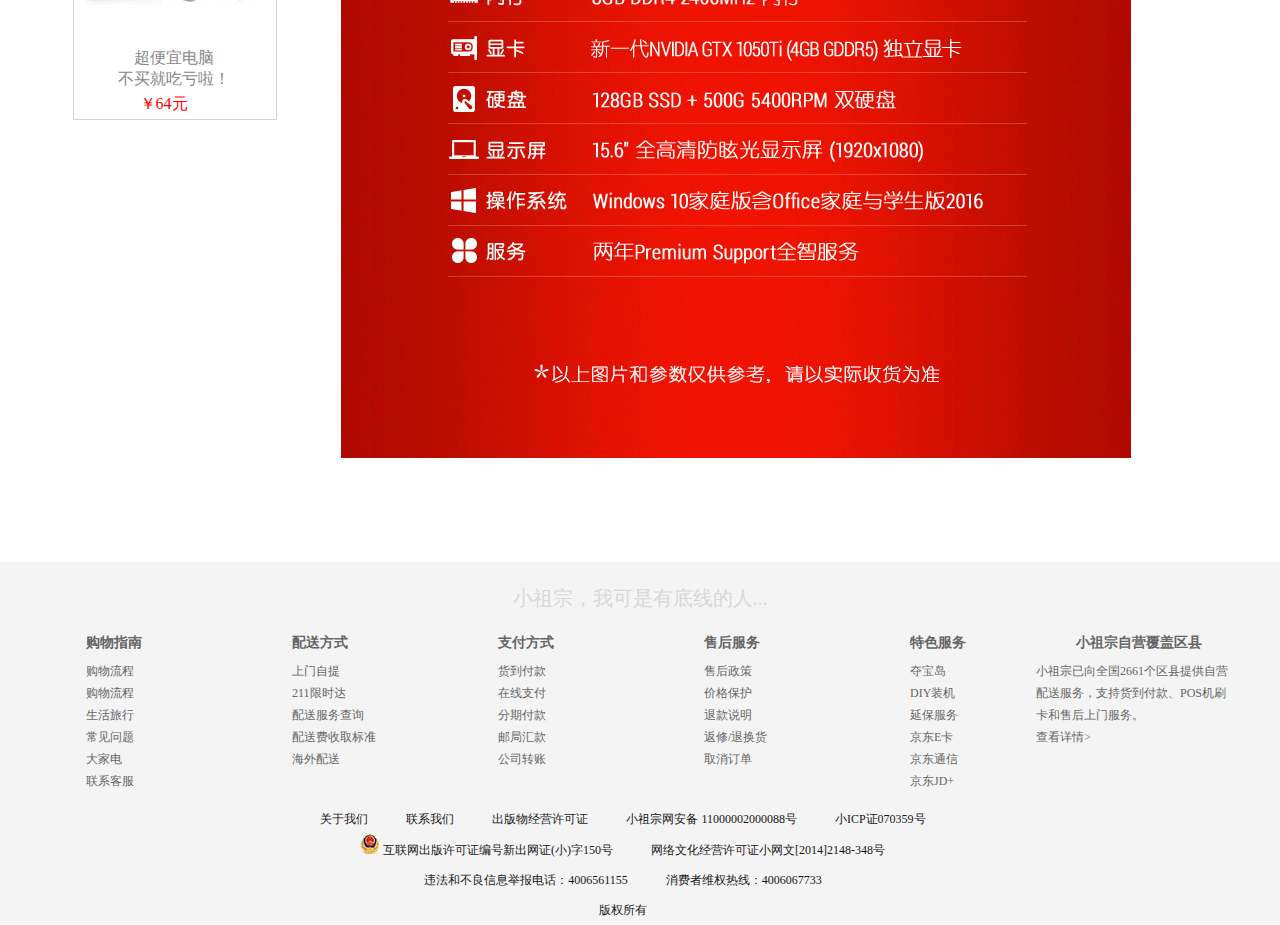
<file: demo2/小祖宗网页_in the end/introduction.html>
<!DOCTYPE html>
<html>
	<head>
		<meta charset="UTF-8">
		<title>商品详情</title>
		<link rel="stylesheet" href="css/introduction.css" />
		<link href="img/logo1.png" rel="shortcut icon" type="image/x-icon" />
		<script type="text/javascript" src="js/fdj.js" ></script>
		<script type="text/javascript" src="js/jquery-1.9.1.min.js" ></script>
		<script type="text/javascript" src="js/areaData.js" ></script>
	</head>
	<body>
		<div id="wrap">
			<div class="one_line"></div>
			<div class="header">
				<div class="main">
					<div class="header_nav">					
						<div class="header_top">
							<div class="top_l">
								<span>小祖宗，欢迎回来~</span>
								<a href="enter.html">请登录</a>
								<a href="registered.html">免费注册</a>
							</div>
							<ul class="top_r">
								<li><img class="ioc_logo" src="img/yellowg.png"/><a class="ioc" href="#">我的小祖宗<img class="xuan" src="img/xiala.png" /></a>				
									<ul class="submenu">
										<li><a href="javascript:viod(0)">我的消息</a></li>
										<li><a href="javascript:viod(0)">我的关注</a></li>
										<li><a href="javascript:viod(0)">额度</a></li>
										<li><a href="shoppingpu.html">我的购物车</a></li>
									</ul>						
								</li>
								<li><img class="gowu" src="img/shopping.jpg"/><a href="shoppingpu.html">购物车</a></li>
								<li><img class="star" src="img/star.png"><a href="javascript:viod(0)">收藏夹<img class="xiala" src="img/xiala.png" /></a></li>
								<li><a href="javascript:viod(0)">联系客服</a></li>
								<li><img src="img/1.png"/><a href="javascript:viod(0)">网站导航</a></li>
							</ul>
						</div>
						<!------------------头部logo，搜索栏，我的购物车 -------------------------->
						<div class="header_center">
							<div class="logo">
								<a href="index.html"><img src="img/logo.jpg"</img></a>
							</div>
							<div class="search">
								<div class="search_box">
									<div class="search_icon"></div>
									<input type="text" placeholder="请输入你要搜索的内容" />
									<input type="button" value="搜索" />
								</div>
								<ul class="search_recommend">
									<a href="javascript:viod(0)"><li>办公桌</li></a>
									<a href="javascript:viod(0)"><li>笔记本</li></a>
									<a href="javascript:viod(0)"><li>代购</li></a>
									<a href="javascript:viod(0)"><li>代销</li></a>
									<a href="javascript:viod(0)"><li>办公桌</li></a>
									<a href="javascript:viod(0)"><li>笔记本</li></a>
									<a href="javascript:viod(0)"><li>代购</li></a>
									<a href="javascript:viod(0)"><li>代销</li></a>
								</ul>
							</div>
							
							<div class="buycar">
									<img src="img/buycar.png">
									<a href="shoppingpu.html">
										<span>我的购物车<span class="numb">(0)</span>></span>
									</a>
							</div>
						</div>
					</div>
				<!------------------商品详情 -------------------------->	
					<div class="navTitle">
							<div class="activeAll"><span>全部分类</span></li>
							<div class="otherAll">
								<ul>
									<li><a href="index.html"><span>首页</span></a></li><span>|</span>
									<li><a href="javascript:void(0)">团购</a></li><span>|</span>
									<li><a href="javascript:void(0)">限时购</a></li><span>|</span>
									<li><a href="javascript:void(0)">大甩卖</a></li>
								</ul>
							</div>	
					</div>
					
				    <div class="title_box">
				    	<h3>
				    		<a href="index.html">首页</a>>
				    		<a href="javascript:void(0)"><span class="sorta">分类</span></a>>
				    		<a href="javascript:void(0)"><span class="sortb">商品详情</span></a>
				    	</h3>
				    </div>
				    <div class="clear_box" style="height: 40px;"></div>
				  <!------------------商品详情 -------------------------->	  
					<div id="x_box">
						<div id="demo">
						    <div id="small-box">
						        <div id="mark"></div>
						        <div id="float-box"></div>
						        <img src="img/macbook-small.jpg">
						    </div>
						    <div id="big-box">
						        <img src="img/macbook-big.jpg">
						    </div>
						    <div class="img_small">
								<img src="img/macbook-small.jpg" width="60px" height="60px" alt="不支持" />
								<img src="img/macbook-small.jpg" width="60px" height="60px" alt="不支持" />
								<img src="img/macbook-small.jpg" width="60px" height="60px" alt="不支持" />
							</div>
						</div>
						<div class="descript">
							<h3>超薄 超便宜 还有不同的功能 超笔记本电脑</h3>
							<div class="ljuan">
								<div class="lj_l">
									<ul class="box_l">
										<li><span>店铺优惠</span></li>
										<li><span>促销价</span></li>
										<li><span>原价</span></li>
									</ul>
									<ul class="box_r">
										<li><p>购物满2台打8折，满3台7折</p></li>
										<li><b>¥4690.00</b></li>
										<li><strike>¥5800.00</strike></li>
									</ul>
								</div>
								<div class="lj_r">
									<b>点击领劵</b>
								</div>
							</div>
							<div class="address">
								<p>配送至</p>
								<select name="" id="sheng">								
									<option value="">省</option>
								</select>
								<select name="" id="shi">
									<option value="">市</option>
								</select>
								<select name="" id="xian">
									<option value="">县</option>
								</select>
							</div>
							<div class="xiaol">
								<span>月销量<b>1545</b></span><span class="fengea">|</span>
								<span>累计销量<b>9862</b></span><span class="fengea">|</span>
								<span>累计评价<b>5646</b></span>
							</div>
							<div class="sel_box">
								<div class="context_box">
									<ul>
										<li class="active">套餐</li>
										<li>套餐一</li>
										<li>套餐二</li>
										<li>套餐三</li>
									</ul>
								</div>
								<div class="addShop">
									<span>数量</span>
									<div class="box_btn">
										<input type="button" id="btn_jian" value="-" />
										<input type="text" name="" id="btn_textl" value="1" />
										<input type="button" id="btn_add" value="+" />
									</div>
									<span class="kc">库存2000件</span>
								</div>
							</div>
							<div class="btn_box">
								<input type="button" name="" id="btn_ljgm" value="立即购买" />
								<input type="button" name="" id="jrgwc" value="加入购物车" />
							</div>
						</div>
					</div>
					<div class="center_box">
						<div class="l_box">
							<h4>看了又看</h4>
							<ul>
								<li>
									<img src="img/computer1.jpg" width="200px" height="200px" alt="不支持">
									<div class="descr">
										<span>超便宜电脑</span><br/>
										<span>不买就吃亏啦！</span>
									</div>
									<p>￥64元</p>
								</li>
								<li>
									<img src="img/computer1.jpg" width="200px" height="200px" alt="不支持">
									<div class="descr">
										<span>超便宜电脑</span><br/>
										<span>不买就吃亏啦！</span>
									</div>
									<p>￥64元</p>
								</li>
								<li>
									<img src="img/computer1.jpg" width="200px" height="200px" alt="不支持">
									<div class="descr">
										<span>超便宜电脑</span><br/>
										<span>不买就吃亏啦！</span>
									</div>
									<p>￥64元</p>
								</li>
							</ul>
						</div>
						<div class="r_box">
							<div class="title">
								<ul>
									<li style="color: red; border-top: 2px solid red; margin-top: -2px;">
										<h3 style="color: red;">宝贝详情</h3>
									</li>
									<li><h3>全部评价</h3></li>
									<li><h3>猜你喜欢</h3></li>
								</ul>					
							</div>
							<div class="cpcs">
								<div class="title">
									<span>产品参数:</span>
								</div>
								<div class="context">
									<div class="box_l">
										<ul>
											<li>产品类型：烘烤类</li>
											<li>配料表：进口松子</li>
											<li>产品标准号：12644</li>
											<li>食用方法：开袋即食</li>
										</ul>
									</div>
									<div class="box_c">
										<ul>
											<li>原料产地：中国</li>
											<li>产品规格：230g</li>
											<li>生产许可证编号：845 451 446</li>
										</ul>
									</div>
									<div class="box_ri">
										<ul>
											<li>产地：龙岩</li>
											<li>保质期：1年</li>
											<li>储存方法：干燥·通风</li>
										</ul>
									</div>
								</div>
							</div>
							
							<div class="glein">
								
							</div>	
							<!--------------商品详情-------------------------->
							<div class="shop_descript">
								<h3>商品介绍:</h3>
								<div class="img_box">
									<ul>
										<li><img src="img/computerDes1.jpg"></li>
										<li><img src="img/computerDescr.jpg"></li>
									</ul>
								</div>
							</div>
						</div>
					</div>
					
				</div>
				</div>
				<div style="clear: both;"></div>
			<!-----------------尾部-------------------------->
			<div id="foot">
				<div class="foot_main">
					<div class="foot_top">
						<p>小祖宗，我可是有底线的人...</p>
					</div>
					<div class="foot_content">
						<ul>
							
							<h5>购物指南</h5>
							<li><a href="javascript:viod(0)">购物流程</a></li>
							<li><a href="javascript:viod(0)">购物流程</a></li>
							<li><a href="javascript:viod(0)">生活旅行</a></li>
							<li><a href="javascript:viod(0)">常见问题</a></li>
							<li><a href="javascript:viod(0)">大家电</a></li>
							<li><a href="javascript:viod(0)">联系客服</a></li>
						</ul>
						<ul>
							<h5>配送方式</h5>
							<li><a href="javascript:viod(0)">上门自提</a></li>
							<li><a href="javascript:viod(0)">211限时达</a></li>
							<li><a href="javascript:viod(0)">配送服务查询</a></li>
							<li><a href="javascript:viod(0)">配送费收取标准</a></li>
							<li><a href="javascript:viod(0)">海外配送</a></li>
						</ul>
						<ul>
							<h5>支付方式</h5>
							<li><a href="javascript:viod(0)">货到付款</a></li>
							<li><a href="javascript:viod(0)">在线支付</a></li>
							<li><a href="javascript:viod(0)">分期付款</a></li>
							<li><a href="javascript:viod(0)">邮局汇款</a></li>
							<li><a href="javascript:viod(0)">公司转账</a></li>
						</ul>
						<ul>
							<h5>售后服务</h5>
							<li><a href="javascript:viod(0)">售后政策</a></li>
							<li><a href="javascript:viod(0)">价格保护</a></li>
							<li><a href="javascript:viod(0)">退款说明</a></li>
							<li><a href="javascript:viod(0)">返修/退换货</a></li>
							<li><a href="javascript:viod(0)">取消订单</a></li>
						</ul>
						<ul>
							<h5>特色服务</h5>
							<li><a href="javascript:viod(0)">夺宝岛</a></li>
							<li><a href="javascript:viod(0)">DIY装机</a></li>
							<li><a href="javascript:viod(0)">延保服务</a></li>
							<li><a href="javascript:viod(0)">京东E卡</a></li>
							<li><a href="javascript:viod(0)">京东通信</a></li>
							<li><a href="javascript:viod(0)">京东JD+</a></li>
						</ul>
						<ul style="margin-left: -40px;">
							<h5 style="width: 150px;">小祖宗自营覆盖区县</h5>
							<li style="width: 200px;margin-left: -40px;"><a href="javascript:viod(0)">小祖宗已向全国2661个区县提供自营配送服务，支持货到付款、POS机刷卡和售后上门服务。</a></li>
							<li style="margin-left: -40px;"><a href="#">查看详情&gt;</a></li>
						</ul>
					</div>
					<div class="foot_bottom">
						<p>
							<span>关于我们</span>
							<span>联系我们</span>
							<span>出版物经营许可证</span>
							<span>小祖宗网安备 11000002000088号</span>
							<span>小ICP证070359号</span>
						</p>
						<p>
							<img src="img/029.png"/>
							<span>互联网出版许可证编号新出网证(小)字150号</span>
							<span>网络文化经营许可证小网文[2014]2148-348号</span>
						
						</p>
						<p>
							<span>违法和不良信息举报电话：4006561155</span>
							<span>消费者维权热线：4006067733</span>
						</p>
						<p>
							<span>版权所有</span>
						</p>
					</div>
				</div>
			</div>
		</div>
	</body>
	<script type="text/javascript" src="js/jquery-1.9.1.min.js" ></script>
	<script>
      //ioc的旋转
		$(".top_r li").hover(function(){
			$(".top_r li .ioc").find(".xuan").css("transform","rotate(180deg)")
		},function(){
			$(".top_r li .ioc").find(".xuan").css("transform","rotate(0deg)")
		});
		$(".top_r li").hover(function(){
			
			$(".top_r li .xiala").css("transform","rotate(180deg)")
		},function(){
			$(".top_r li .xiala").css("transform","rotate(0deg)")
		})
//		省市县三级联动
		$(function(){				
			var sheng = areaData.sheng;
			var $sheng = $('#sheng');
			var $shi = $('#shi');
			var $xian = $('#xian');
			var shiIndex = 0;
			for(var i=0; i<sheng.length; i++){
				var $option = $('<option value='+ (i+1) +'>'+ sheng[i] +'</option>');
				$sheng.append( $option );
			}
			$sheng.change(function(){
				shiIndex = this.selectedIndex - 1;
				if( shiIndex < 0){
					
				}else{
					var shi = areaData.shi['a_'+shiIndex];
					$shi.html('<option value="0">市</option>');
					$xian.html('<option value="0">县</option>');
					for (var i=0;i<shi.length;i++ ){
						var $option = $('<option value='+ (i+1) +'>'+ shi[i] +'</option>');
						$shi.append( $option );
					}
				}
			});
			$shi.change(function(){
				var index = this.selectedIndex - 1;
				if(index < 0){
					
				}else{
					var xian = areaData.xian['a_'+shiIndex+'_'+index];
					$xian.html('<option value="0">县</option>');
					for(var i=0; i<xian.length; i++){
						var $option = $('<option value='+ (i+1) +'>'+ xian[i] +'</option>');
						$xian.append( $option );
					}
				}
			});
		});
//		搜索框下来
		$(window).scroll(function(){		
			if($(this).scrollTop()>450){
				$(".header_center").css({"position":"fixed","z-index":"99","top":"0px","border-bottom":"1px solid #fe4065","margin-top":"-20px","height":"100px","margin-top":"-20px"});
				$(".buycar").css("display","none");
				$(".search_recommend").fadeOut();
			}else{
				$(".header_center").css({position:"","z-index":"99","border-bottom":"none","margin-top":"0px","height":"132px","margin-top":"0px"});
				$(".buycar").css("display","block");
				$(".search_recommend").fadeIn();
			};
		});
		
//		加商品
		var value = $('#btn_textl').val();
		$('.box_btn #btn_add').click(function(){
			value++;			
			$('#btn_textl').val(value);
		})
//		减商品
		$('.box_btn #btn_jian').click(function(){
			value--;
			if(value<=0){
				value = 0;
			}
			$('#btn_textl').val(value);
		})
		
		var $numb = $('.numb');
		$('#jrgwc').click(function(){
			var $shop = confirm('确定要添加到购物车？');
			if($shop==true){
				 var Onum = $('#btn_textl').val();
				$numb.html(Onum);
			}
		})
	</script>
</html>
</file>
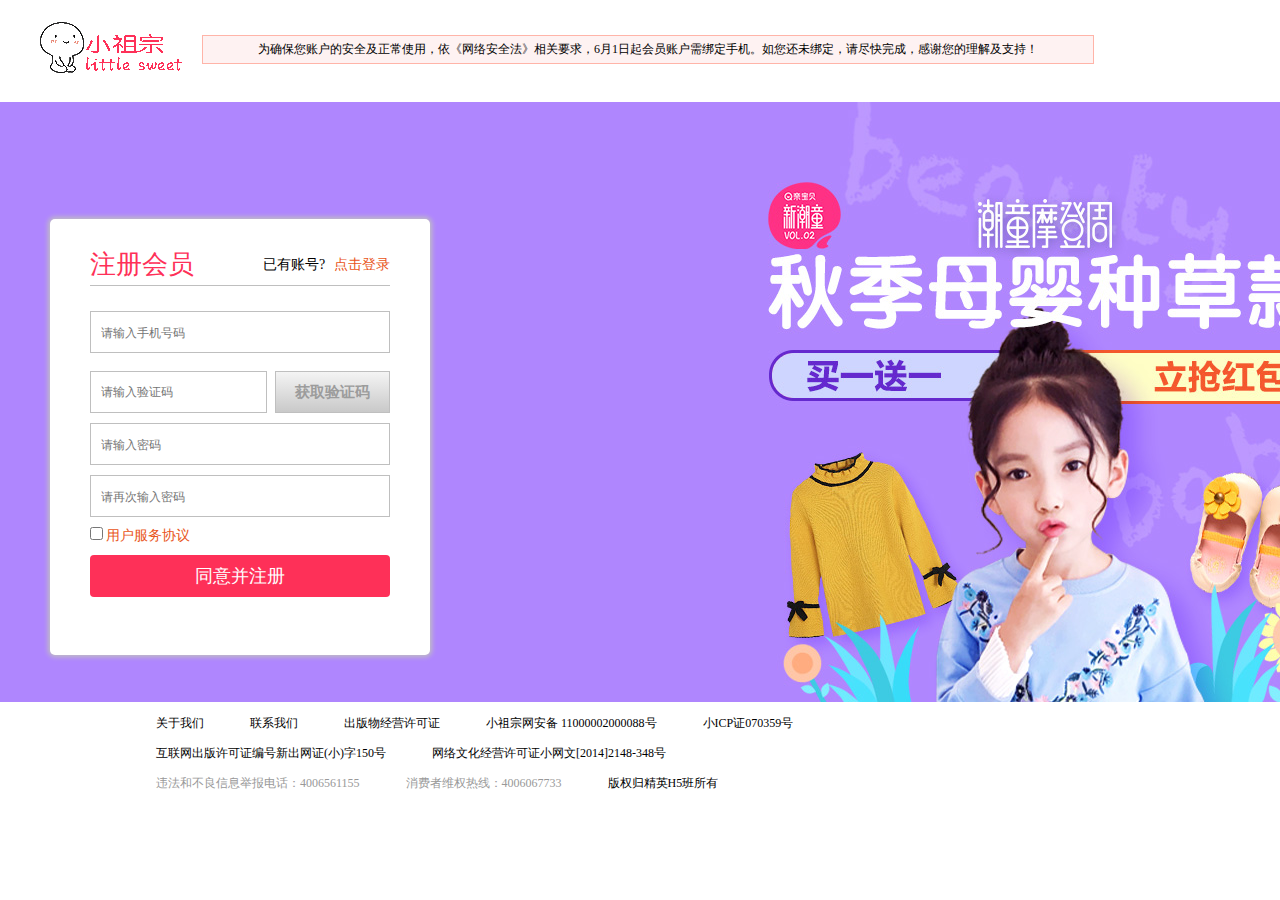
<file: demo2/小祖宗网页_in the end/registered.html>
<!DOCTYPE html>
<html>
	<head>
		<meta charset="UTF-8">
		<title>注册</title>
		<link href="img/logo1.png" rel="shortcut icon" type="image/x-icon" />
		<link rel="stylesheet" type="text/css" href="css/registered.css"/>	
	</head>
	<body>
		<div id="wrap">		
			<div class="top">
				<a href="index.html"><img src="img/logo.jpg"</img></a>
				<div class="login-error">
			        <p class="error">
			            为确保您账户的安全及正常使用，依《网络安全法》相关要求，6月1日起会员账户需绑定手机。如您还未绑定，请尽快完成，感谢您的理解及支持！
			        </p>
				</div>
			</div>
			<!--------------注册------------------>
			<div class="contain_box contain_box_main">
					<div class="login_box">
						<div class="login_top">
							<li>注册会员</li>
							<li>已有账号?</li>
							<li><a href="enter.html">点击登录</a></li>
						</div>					
						<div class="user_password_box">
							<input class="input_text" type="text" placeholder="请输入手机号码" />
						</div>					
						<div class="user_password_box">
							<div class="veri_code_box">
								<input class="input_veri_code" type="text" placeholder="请输入验证码" />
							</div>
							<input class="veri_btn" type="button" value="获取验证码" />
						</div>						
						<div class="user_password_box">
							<input class="input_pasd" type="password" placeholder="请输入密码" />
						</div>						
						<div class="user_password_box">
							<input class="input_pasd" type="password" placeholder="请再次输入密码" />
						</div>						
						<li>
							<input class="checkbox" type="checkbox" />
							<a href="#">用户服务协议</a>
						</li>
						<input class="input_btn" type="button" value="同意并注册" />						
					</div>
					<div class="pic"></div>
				</div>
		</div>	
			<!--------------尾部------------------>
		<div class="c_foot">
			<div class="co_foot">
				<ul class="f_one">
					<li><a href="#">关于我们</a></li>
					<li><a href="#">联系我们</a></li>
					<li><a>出版物经营许可证</a></li>
					<li><a>小祖宗网安备 11000002000088号</a></li>
					<li><a>小ICP证070359号</a></li>
				</ul>
				<ul class="f_two">
					<li><img sr><a>互联网出版许可证编号新出网证(小)字150号</a></li>
					<li><a>网络文化经营许可证小网文[2014]2148-348号</a></li>
				</ul>
				<ul class="f_three">
					<li><a>违法和不良信息举报电话：4006561155</a></li>
					<li><a>消费者维权热线：4006067733</a></li>
				</ul>
				<ul class="f_fure">
					<li><a>版权归精英H5班所有</a></li>
				</ul>
			</div>
	</body>
</html>
</file>
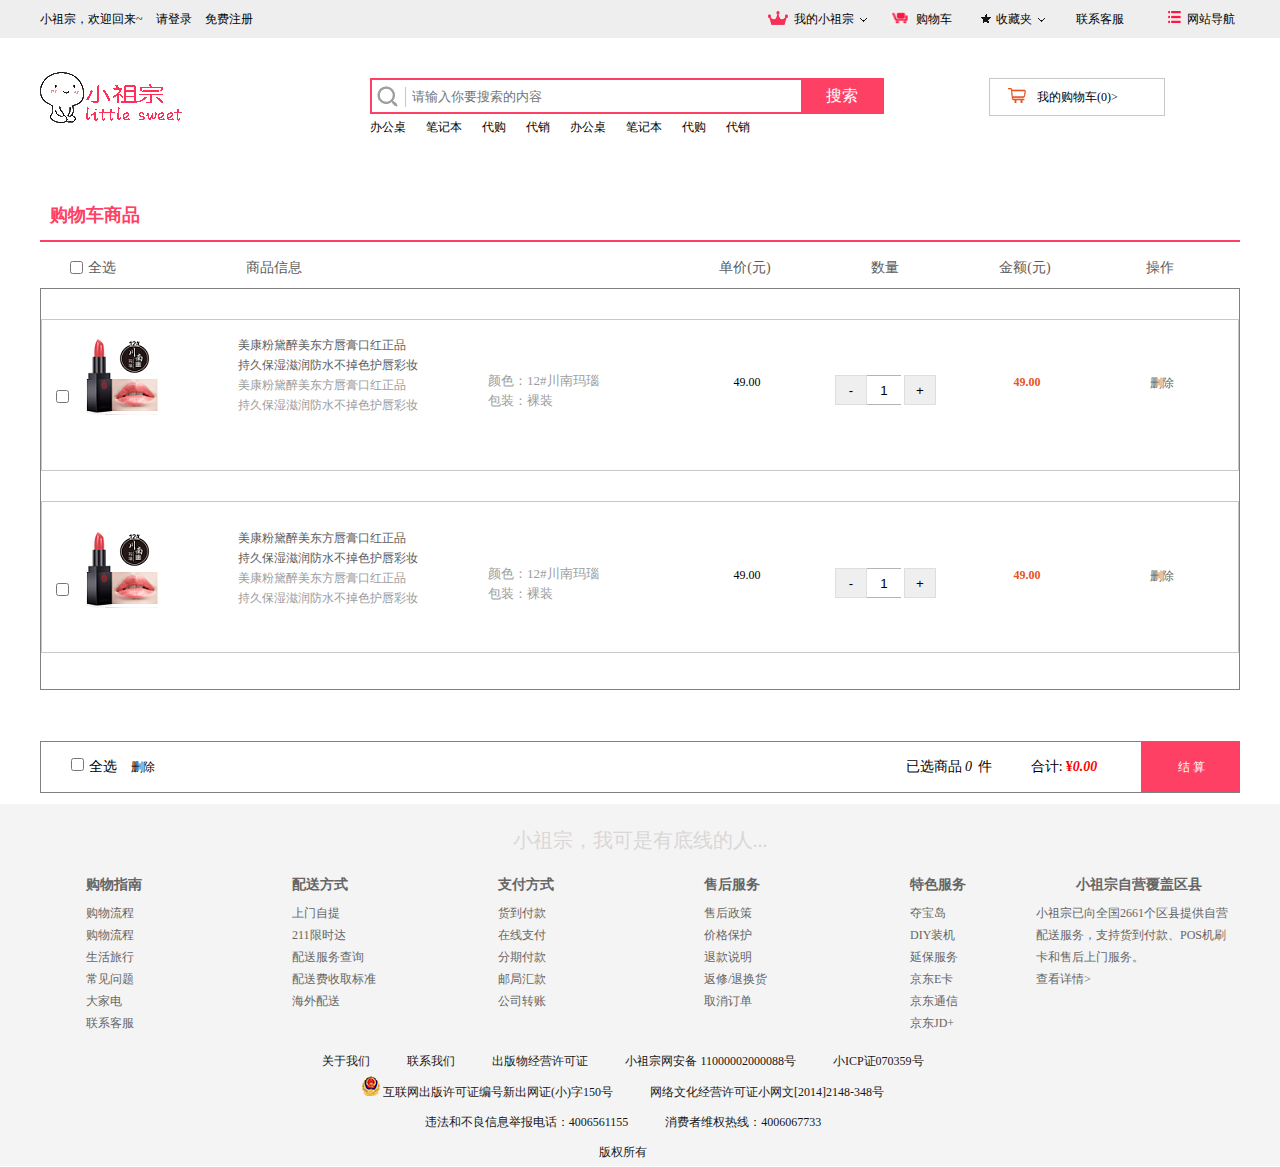
<file: demo2/小祖宗网页_in the end/shoppingpu.html>
<!DOCTYPE html>
<html>
	<head>
		<meta charset="UTF-8">
		<title>购物车</title>
		<link rel="stylesheet" href="css/shoppingpu.css">
		<link href="img/logo1.png" rel="shortcut icon"/>
		<script type="text/javascript" src="js/jquery-1.9.1.min.js"></script>
		<script src="js/angular.min.js" /></script>
	</head>
	<body>
		<div id="wrap">
			<div class="header">
				<div class="main">
					<div class="header_nav">					
						<div class="header_top">
							<div class="top_l">
								<span>小祖宗，欢迎回来~</span>
								<a href="enter.html">请登录</a>
								<a href="registered.html">免费注册</a>
							</div>
							<ul class="top_r">
								<li><img class="ioc_logo" src="img/yellowg.png"/><a class="ioc" href="#">我的小祖宗<img class="xuan" src="img/xiala.png" /></a>				
									<ul class="submenu">
										<li><a href="javascript:viod(0)">我的消息</a></li>
										<li><a href="javascript:viod(0)">我的关注</a></li>
										<li><a href="javascript:viod(0)">额度</a></li>
										<li><a href="javascript:viod(0)">我的购物车</a></li>
									</ul>						
								</li>
								<li><img class="gowu" src="img/shopping.jpg"/><a href="shoppingpu.html">购物车</a></li>
								<li><img class="star" src="img/star.png"><a href="javascript:viod(0)">收藏夹<img class="xiala" src="img/xiala.png" /></a></li>
								<li><a href="javascript:viod(0)">联系客服</a></li>
								<li><img src="img/1.png"/><a href="javascript:viod(0)">网站导航</a></li>
							</ul>
						</div>
						<!------------------头部logo，搜索栏，我的购物车 -------------------------->
						<div class="header_center">
							<div class="logo">
								<a href="index.html"><img src="img/logo.jpg"</img></a>
							</div>
							<div class="search">
								<div class="search_box">
									<div class="search_icon"></div>
									<input type="text" placeholder="请输入你要搜索的内容" />
									<input type="button" value="搜索" />
								</div>
								<ul class="search_recommend">
									<a href="javascript:viod(0)"><li>办公桌</li></a>
									<a href="javascript:viod(0)"><li>笔记本</li></a>
									<a href="javascript:viod(0)"><li>代购</li></a>
									<a href="javascript:viod(0)"><li>代销</li></a>
									<a href="javascript:viod(0)"><li>办公桌</li></a>
									<a href="javascript:viod(0)"><li>笔记本</li></a>
									<a href="javascript:viod(0)"><li>代购</li></a>
									<a href="javascript:viod(0)"><li>代销</li></a>
								</ul>
							</div>
							
							<div class="buycar">
									<img src="img/buycar.png">
									<a href="shoppingpu.html">
										<span>我的购物车<span class="numb">(0)</span>></span>
									</a>
							</div>
						</div>
					</div>				
					<!--购物车 -->
					<div class="mian buy1">
			            <div class="buy1_top"><span>购物车商品</span></div>
			            <div class="buy1_bot">
			                <div class="cart_top">
			                    <div class="c1"><span><input type="checkbox" />全选</span>商品信息</div>
			                    <div class="c2"></div>
			                    <div class="c3">单价(元)</div>
			                    <div class="c4">数量</div>
			                    <div class="c5">金额(元)</div>
			                    <div class="c6">操作</div>      
			                </div>
							<!---购物车--->
							<div class="cart_mid">
								<!---第一个开始---->
								<div id="carBox1" class="cartbox">
									<div class="c1">
										<div class="cche"><input type="checkbox" /></div>
			                            <div class="c1img"><a href="#"><img src="img/kouhong.jpg" alt="不支持" /></a></div>
			                            <div class="c1div">
			                                <span></span><a href="introduction.html">美康粉黛醉美东方唇膏口红正品 持久保湿滋润防水不掉色护唇彩妆</a>
			                                <br />美康粉黛醉美东方唇膏口红正品 持久保湿滋润防水不掉色护唇彩妆
			                            </div>
									</div>
									<div class="c2">
										<div class="c2div">
											<p>颜色：12#川南玛瑙</p>
	                                		<p>包装：裸装</p>
										</div>								
									</div>
									<div class="c3">49.00</div>
									<div class="c4">
										<input type="button" id="but2" value="-" class="dele">
			                            <input type="text" id="setNum" name="num" value="1" class="numtext">
			                            <input type="button" id="but1" value="+" size="12" class="add">
			                        </div>
			                        <div class="c5">49.00</div>
	                        		<div class="c6"><a href="javascript:void(0)">删除</a></div>		                        
								</div>
								<!---第一个结束---->
								<!---下一个---->
								<div id="carBox2" class="cartbox">
									<div class="c1">
										<div class="cche"><input type="checkbox" /></div>
			                            <div class="c1img"><a href="#"><img src="img/kouhong.jpg" /></a></div>
			                            <div class="c1div">
			                                <span></span><a href="introduction.html">美康粉黛醉美东方唇膏口红正品 持久保湿滋润防水不掉色护唇彩妆</a>
			                                <br />美康粉黛醉美东方唇膏口红正品 持久保湿滋润防水不掉色护唇彩妆
			                            </div>
									</div>
									<div class="c2">
										<div class="c2div">
											<p>颜色：12#川南玛瑙</p>
	                                		<p>包装：裸装</p>
										</div>								
									</div>
									<div class="c3">49.00</div>
									<div class="c4">
										<input type="button" id="but2" value="-" class="dele">
			                            <input type="text" id="setNum" name="num" value="1" class="numtext">
			                            <input type="button" id="but1" value="+" size="12" class="add">
			                        </div>
			                        <div class="c5">49.00</div>
	                        		<div class="c6"><a href="javascript:void(0)">删除</a></div		                        
								</div>
								<!---下一个结束---->
							</div>
						</div>
					</div>	
					<!---总机价格---->
					<div class="float-bar-wrapper">
						<div id="J_SelectAll2" class="select-all J_SelectAll">
							<div class="cart-checkbox">
								<input class="check-all check" id="J_SelectAllCbx2" name="select-all" value="" type="checkbox">
								<label for="J_SelectAllCbx2"></label>
							</div>
							<span>全选</span>
						</div>
						<div class="oper">
							<a href="#" hidefocus="true" class="deleteAll">删除</a>
						</div>
						<div class="float-bar-right">
							<div class="amount-sum">
								<span class="txt">已选商品</span>
								<em id="numT">0</em><span class="txt">件</span>
							</div>
							<div class="price-sum">
								<span class="total">合计:</span>
								<strong class="price">¥<em id="J_Total">0.00</em></strong>
							</div>
							<div class="btn-area">
								<a href="index.html" id="J_Go" class="submit-btn submit-btn-disabled" aria-label="请注意如果没有选择宝贝，将无法结算">
									<span>结&nbsp;算</span></a>
							</div>
						</div>
					</div>
					</div>
					</div>
				</div>				
				<div style="clear: both;"></div>
				<!-----------------尾部-------------------------->
				<div id="foot">
					<div class="foot_main">
						<div class="foot_top">
							<p>小祖宗，我可是有底线的人...</p>
						</div>
						<div class="foot_content">
							<ul>						
								<h5>购物指南</h5>
								<li><a href="javascript:viod(0)">购物流程</a></li>
								<li><a href="javascript:viod(0)">购物流程</a></li>
								<li><a href="javascript:viod(0)">生活旅行</a></li>
								<li><a href="javascript:viod(0)">常见问题</a></li>
								<li><a href="javascript:viod(0)">大家电</a></li>
								<li><a href="javascript:viod(0)">联系客服</a></li>
							</ul>
							<ul>
								<h5>配送方式</h5>
								<li><a href="javascript:viod(0)">上门自提</a></li>
								<li><a href="javascript:viod(0)">211限时达</a></li>
								<li><a href="javascript:viod(0)">配送服务查询</a></li>
								<li><a href="javascript:viod(0)">配送费收取标准</a></li>
								<li><a href="javascript:viod(0)">海外配送</a></li>
							</ul>
							<ul>
								<h5>支付方式</h5>
								<li><a href="javascript:viod(0)">货到付款</a></li>
								<li><a href="javascript:viod(0)">在线支付</a></li>
								<li><a href="javascript:viod(0)">分期付款</a></li>
								<li><a href="javascript:viod(0)">邮局汇款</a></li>
								<li><a href="javascript:viod(0)">公司转账</a></li>
							</ul>
							<ul>
								<h5>售后服务</h5>
								<li><a href="javascript:viod(0)">售后政策</a></li>
								<li><a href="javascript:viod(0)">价格保护</a></li>
								<li><a href="javascript:viod(0)">退款说明</a></li>
								<li><a href="javascript:viod(0)">返修/退换货</a></li>
								<li><a href="javascript:viod(0)">取消订单</a></li>
							</ul>
							<ul>
								<h5>特色服务</h5>
								<li><a href="javascript:viod(0)">夺宝岛</a></li>
								<li><a href="javascript:viod(0)">DIY装机</a></li>
								<li><a href="javascript:viod(0)">延保服务</a></li>
								<li><a href="javascript:viod(0)">京东E卡</a></li>
								<li><a href="javascript:viod(0)">京东通信</a></li>
								<li><a href="javascript:viod(0)">京东JD+</a></li>
							</ul>
							<ul style="margin-left: -40px;">
								<h5 style="width: 150px;">小祖宗自营覆盖区县</h5>
								<li style="width: 200px;margin-left: -40px;"><a href="javascript:viod(0)">小祖宗已向全国2661个区县提供自营配送服务，支持货到付款、POS机刷卡和售后上门服务。</a></li>
								<li style="margin-left: -40px;"><a href="#">查看详情&gt;</a></li>
							</ul>
						</div>
						<div class="foot_bottom">
							<p>
								<span>关于我们</span>
								<span>联系我们</span>
								<span>出版物经营许可证</span>
								<span>小祖宗网安备 11000002000088号</span>
								<span>小ICP证070359号</span>
							</p>
							<p>
								<img src="img/029.png"/>
								<span>互联网出版许可证编号新出网证(小)字150号</span>
								<span>网络文化经营许可证小网文[2014]2148-348号</span>
							
							</p>
							<p>
								<span>违法和不良信息举报电话：4006561155</span>
								<span>消费者维权热线：4006067733</span>
							</p>
							<p>
								<span>版权所有</span>
							</p>
						</div>
					</div>
				</div>	
				<!---------尾部结束---------->				
			</div>
		</div>
	</body>	
	<script type="text/javascript">
		//全选(父子)
		$(".check-all").click(function(){
			if($(".cart-checkbox").find(".check-all").prop('checked')==true){
				$('.cartbox').find('input[type="checkbox"]').prop("checked",true);
			}else{
				$('.cartbox').find('input[type="checkbox"]').prop("checked",false);
			}
		});
		$(function(){
			//添加
			$('.add').on('click',function(){
				var texDom = $(this).parent().find('.numtext');
				var valNum = parseInt(texDom.val());
				texDom.val(++valNum);
				coundPrice();
			})
			//删除
			$('.dele').on('click',function(){
				var texDom = $(this).parent().find('.numtext');
				var valNum = parseInt(texDom.val());
				valNum-- ;
				if(valNum < 1) valNum = 1;
				texDom.val(valNum);
				coundPrice();
			})
			//计算价格
			function coundPrice(){
				var cound = 0;
				var coundN = 0;
				$('.cartbox').each(function(){
					var num = parseInt($(this).find('.numtext').val());
					var price = parseFloat($(this).find('.c3').html());
					var cPrice = num * price;
					$(this).find('.c5').html(cPrice);
					var checkBox = $(this).find('input[type="checkbox"]').prop('checked');
					if(!checkBox){return};
					coundN++;
					cound += cPrice;
				})
				$('#numT').html('('+coundN+')');
				$('#J_Total').html(cound);
			}
			//删除商品
			var delGoods = $('.cartbox').find('.c6').find('a');
			delGoods.click(function(){
				if(confirm('确定要删除此商品？')){
					$(this).parents(".cartbox").remove();
				}else{
					
				}
				coundPrice();
			})
		})
	</script>
</html>
</file>
<file: test2/css/index.css>
*{ margin: 0; padding: 0;}
ul,li{ list-style: none;}
a{ 
	text-decoration: none;
}
body{
	font-family: "微软雅黑 Regular";
	font-size: 16px;
	color: #000;
}
#main{
	min-width: 1080px;
	/*width: 100vw;*/
	width: 1920px;
	overflow: hidden;
}
/*头部*/
#main .head{
	display: flex;
	justify-content: space-between;
	width: 100%;
	box-shadow: 0 2px 15px #B2B2B2;
	background: #072B76;
}
.head .h-left{
	width: 1070px;
	height: 60px;
	background: url(../img/head-logo.jpg) no-repeat;
}
.head .h-right{
	background: #072B76;
}
.head .h-right ul{
	display: flex;
	align-items: center;
}
.h-right ul li{
	width: 94px;
	height: 60px;
	margin-left: 38px;
	line-height: 60px;
	text-align: center;
}
.h-right ul li a{
	font-size: 18px;
}
.h-right .active{
	background: #334DA3;
	border-bottom: 5px solid #F8EC00;
	box-sizing: border-box;
}
.h-right ul li a{
	font-size: 13.5px;
	color: #fff;
}
.h-right .active a{
	color: #f8ec00;
}
/*内容*/
#main .content:before{
	clear: both;
}
#main .content{
	position: relative;
	width: 100%;
	height: 1000px;
	background: green;
	margin-top: -6px;
}
.content .c-left{
	position: relative;
}
.content .map .fubiao{
	position: absolute;
	top: 170px;
	right: 500px;
	width: 307px;
	height: 254px;
	background: url(../img/fubiao.png) no-repeat;
	padding: 0 20px;
	border-radius: 6px;
}
.fubiao p{
	display: -webkit-flex;
	display: flex;
	align-items: center;
	width: 260px;
	height: 38px;
	border-bottom: 1px dotted #8A8A8A;
	line-height: 38px;
	font-size: 16px;
	color: #19679C;
	text-indent: 8px;
}
.fubiao .timeDate{
	width: 100%;
	height: 26px;
	font-size: 12.5px;
	line-height: 26px;
	color: #535353;
}
.fubiao .dscrip ul li{
	float: left;
	width: 144px;
	height: 26px;
	line-height: 26px;
	font-size: 12.5px;
	color: #535353;
}
.fubiao span{
	margin: auto 6px;
}
.span3{
	text-indent: 12px;
}
.span-act{
	text-indent: 24px;
}
/*地图*/
.content .c-left{
	width: 100%;
}
/*显示时间*/
.c-left .showTime{
	margin-top: 10px;
	margin-left: 20px;
}
/*右边控件*/
.content .c-right{
	position: absolute;
	top: 0;
	right: 0;
	width: 265px;
	height: 1000px;
	background: #F3F3F3;
	color: #747474;
}
/*地理信息,自动站,快速查询*/
.c-right .title>ul>li{
	width: 100%;
	height: 30px;
	background: #E7E7E7;
	border-left: 10px solid #CECECE;
	box-sizing: border-box;
	line-height: 30px;
	text-indent: 25px;
	color: #848484;
	font-size: 14px;
}
.title .checkbox{
	display: block;
	width: 100%;
	height: 120px;
}
.title .checkbox>ul>li{
	float: left;
	display: flex;
	align-items: center;
	width: 68px;
	height: 24px;
	margin-left: 8px;
	margin-top: 10px;
	line-height: 24px;
	font-size: 10.5px;
}
.title .checkbox>ul>li:last-child{
	width: 100px;
}
/*点击选择打钩*/
.checkbox .btn-bg{
	display: inline-block;
	float: left;
	width: 16px;
	height: 18px;
	margin-right: 4px;
	background: url(../img/btn-right.png) no-repeat;
	cursor: pointer;
}
.checkbox .btn-bgc{
	display: inline-block;
	width: 16px;
	height: 16px;
	margin-right: 4px;
	background: #D8DDDF;
	border-radius: 6px;
	cursor: pointer;
}
/*质控列表*/
.title .s-title{
	float: right;
	width: 100px;
	height: 40px;
	margin-right: 2px;
	text-align: center;
}
.s-title a{
	font-size: 14px;
	color: #2B2BFA;
	text-decoration: underline;
}
.title .zklb{
	width: 100%;
}
/*日期控件*/
.zklb .time-select{
	width: 100%;
	height: 38px;
	margin-top: 10px;
	line-height: 38px;
	text-indent: 10px;
}
.zklb .time-select span{
	float: left;
}
/*.time-select .inp-border{
	width: 172px;
	height: 25px;
	border: 1px solid #B1CAE8;
}*/
.time-select img{
	margin-top: 6px;
}
.zklb ul li{
	float: left;
	width: 42px;
	height: 30px;
	margin-left: 4px;
	margin-top: 10px;
	border: 1px solid #C6C7C9;
	text-align: center;
	line-height: 30px;
	font-size: 10.5px;
	color: #333;
	cursor: pointer;
}
.zklb .liActive{
	background: #38A7F0;
	border: 1px solid #38A7F0;
	/*box-sizing: border-box;*/
	color: #fff;
}
/*上下一时次*/
.zklb .btn-px{
	width: 100%;
	height: 42px;
	margin-left: 26px;
	line-height: 42px;
}
.zklb .btn-px button{
	border-radius: 5px;
	outline: none;
	border: none;
	cursor: pointer;
}
.zklb .btn-px .btn-next,.btn-pre{
	width: 76px;
	height: 24px;
	text-align: center;
	line-height: 15px;
	background: #2385E9;
	font-size: 10px;
	font-weight: bold;
	color: #fff;
}
/*最新*/
.btn-px .zx{
	width: 50px;
	height: 26px;
	text-align: center;
	line-height: 15px;
	background: #FFE403;
	font-size: 12px;
	color: #000;
}
/*质控列表下面内容*/
.zklb h3{
	height: 15px;
	margin-left: 10px;
	border-left: 5px solid #2385E9;
	text-indent: 10px;
	line-height: 10px;
}
.zklb h3 a{
	font-size: 10.5px;
	color: #414141;
	font-family: "Bold";
}
.zklb .desc{
	color: #333;
}
/*统一降水,风,温度,能见度,气压样式*/
#toyi{
	float: left;
	display: block;
	position: absolute;
	top: 10px;
	left: 10px;
	width: 60px;
	font-size: 14px;
}
/*降水*/
.zklb .precipitation{
	display: block;
	position: relative;
	height: 134px;
	margin-top: 2px;
}
.precipitation ul{
	display: block;
	margin-left: 54px;
}
/*风*/
.zklb .wind{
	position: relative;
	height: 90px;
}
.wind ul{
	display: block;
	margin-left: 54px;
}
/*温度*/
.zklb .temperature{
	display: block;
	position: relative;
	height: 90px;
}
.temperature ul{
	display: block;
	margin-left: 54px;
}
/*能见度*/
.zklb .visibility{
	display: block;
	position: relative;
	height: 45px;
}
.visibility ul{
	display: block;
	margin-left: 54px;
}
/*气压*/
.zklb .pressure{
	display: block;
	position: relative;
	height: 45px;
}
.pressure ul{
	display: block;
	margin-left: 54px;
}
/*湿度*/
.zklb .humidity{
	display: block;
	position: relative;
	height: 90px;
}
.humidity ul{
	display: block;
	margin-left: 54px;
}
/*尾部*/
#main .foot{
	height: 40px;
	background: #213789;
	line-height: 40px;
	text-align: center;
	font-size: 10.5px;
	/*font-weight: bold;*/
	font-family: 'Regular';
	color: #fff;
}
.foot span{
	margin: auto 5px;
}
</file>
<file: demo2/小祖宗网页_in the end/css/index.css>
﻿*{ margin: 0; padding: 0;}
body{ min-width: 12px; font-size: 12px;font-family: "微软雅黑";}
ul,li{ list-style: none;}
a{ color: black; text-decoration: none; cursor: pointer;}
#wrap{ width: 100%; height: auto;}
#content #like{ width: 100%; }
                                /*头部header*/
#wrap .header{ width: 100%; height: 38px; min-width: 1200px; background: #eee;}
#wrap .header .main{ width: 1200px; margin: 0 auto;}
                                /*头部header*/
                                /*头部的最顶部*/
#wrap .header .main .header_nav{ width: 100%; height: 170px;}
.main .header_nav .header_top{ width: 100%; height: 38px;}
                                /*头部的最顶部左边*/
.header_top .top_l{ float: left; width: 460px; height: 38px;}
.header_top .top_l a{ line-height: 38px; margin-left: 10px; font-size: 12px;}
.header_top .top_l a:hover{ color: red;}
                                /*头部的最顶部右边*/
.header_top .top_r{ float: right; width: 490px; height: 38px;}
.top_r>li{ float: left; text-align: center; line-height: 38px; padding-left: 44px; position: relative; display: block;}
.top_r>li .ioc_logo{position: absolute;top:11px;left: 18px;transform:rotate(0deg);width: 20px;height: 14px;}
.top_r>li .gowu{position: absolute;top:11px;left: 18px;transform:rotate(0deg);width: 20px;height: 14px;}

.top_r a{ font-family: 'Lucida Console'; font-size: 12px; line-height: 38px; text-transform: uppercase;}
.top_r .submenu{border:1px solid #eee; display: none; width: 90px; height: 105px; position: absolute; z-index: 999;top: 38px;left: 26px;}
.submenu li{ width: 100%; height: 25px; background: #fff; }
.submenu li a{ color: #666; font-size: 12px;}
.top_r>li:hover .submenu{ display: block;}
.top_r>li .xuan{ position: absolute; top: 18px; left: 110px;transform:rotate(0deg)}
.header_top .top_r li a{ line-height: 38px;}
.header_top .top_r li:first-child{margin-right: 18px;}
.header_top .top_r li:last-child img{margin-right: 6px;}
.header_top .top_r li a:hover{ color: red;}

.top_r .star{ position: absolute; top: 13px; left: 28px;}
.top_r .xiala{ position: absolute; top: 18px; left: 86px;}
.header_nav .header_center{ width: 1200px; height: 132px;background:#FFFFFF ;}
                                /*logo*/
.header_center .logo{ float: left; width: 150px; height: 130px;}
.header_center .logo img{ width: 142px; height: 51px; margin-top: 34px;}
                                /*搜索*/
.header_center .search{ float: left; width: 490px; height: 24px; margin: 40px 180px;}
.header_center .search .search_box{ width: 510px; height: 32px; border: 2px solid #fe4065;}
.search_icon{ float: left; width: 35px; height: 32px; background: url(../img/search_icon.png) no-repeat;background-position: 5px 6px;}
input[type="text"]{ outline: none;float: left; width: 389px; height: 32px; border: none; padding-left: 5px;}
input[type="button"]{outline: none; float: right; width: 81px; height: 32px; line-height: 32px; border: none; background-color: #fe4065; color: #FFF; font-size: 16px;}
input[type="button"]:hover{ cursor: pointer;}
.search .search_recommend li{ float: left;margin: 5px 20px 0 0;}
.search .search_recommend a:hover{ color: red;}
                                /*购物车*/
.header_center .buycar{ float: right; width: 164px; height: 36px; padding-left: 10px; margin: -64px 75px; line-height:36px; border: 1px solid #C8C8C8;}
.header_center .buycar img{ background-position: 15px 9px;margin: -2px 8px;}     
.header_center .buycar span{padding-top: 4px;} 
                                /*菜单栏*/     
.menu{ width: 100%; height: 457px;}    
.menu .menu_top{ width: 100%; height: 457px;}     
.menu_top .menu_b_l{ position: absolute;top: -48px;left: 68px; z-index:1;width: 190px; height: 480px; }   
.menu_b_l .title{ width: 100%; height: 48px; background: #fe4065; position: relative;}
.title span{ width: 160px; height: 100%; line-height: 48px; padding-left: 14px;}
.title img{cursor: pointer; width: 22px; height: 18px; position: absolute; top: 15px; right: 10px;}
.menu_b_l .munu_list{ cursor: pointer;display: none;background: rgba(0,0,0,0.7);position: relative; width: 190px; height: 432px; }
                                /*分区*/ 
.munu_list #l_d{ display: none; position: absolute; top: 0px; left: 190px; width: 500px; height: 432px; background:  rgba(0,0,0,0.8); z-index: 999;}
.munu_list li:hover #l_d{ display: block;}

.munu_list #l_c{ display: none; position: absolute; top: 0px; left: 190px; width: 200px; height: 432px; background: rgba(0,0,0,0.8); z-index: 999;}
.munu_list li:hover #l_c{ display: block;}

.munu_list #l_n{ display: none; position: absolute; top: 0px; left: 190px; width: 300px; height: 432px; background: rgba(0,0,0,0.8); z-index: 999;}
.munu_list li:hover #l_n{ display: block;}

.munu_list #l_p{ display: none; position: absolute; top: 0px; left: 190px; width: 500px; height: 432px; background: rgba(0,0,0,0.8); z-index: 999;}
.munu_list li:hover #l_p{ display: block;}

.munu_list #l_l{ display: none; position: absolute; top: 0px; left: 190px; width: 200px; height: 432px; background: rgba(0,0,0,0.8); z-index: 999;}
.munu_list li:hover #l_l{ display: block;}

.munu_list #l_m{ display: none; position: absolute; top: 0px; left: 190px; width: 700px; height: 432px; background: rgba(0,0,0,0.8); z-index: 999;}
.munu_list li:hover #l_m{ display: block;}

.munu_list #l_t{ display: none; position: absolute; top: 0px; left: 190px; width: 500px; height: 432px; background: rgba(0,0,0,0.8); z-index: 999;}
.munu_list li:hover #l_t{ display: block;}

.munu_list #l_g{ display: none; position: absolute; top: 0px; left: 190px; width: 500px; height: 432px; background: rgba(0,0,0,0.8); z-index: 999;}
.munu_list li:hover #l_g{ display: block;}

.munu_list #l_b{ display: none; position: absolute; top: 0px; left: 190px; width: 500px; height: 432px; background: rgba(0,0,0,0.8); z-index: 999;}
.munu_list li:hover #l_b{ display: block;}

.munu_list #l_s{ display: none; position: absolute; top: 0px; left: 190px; width: 500px; height: 432px; background: rgba(0,0,0,0.8); z-index: 999;}
.munu_list li:hover #l_s{ display: block;}
                                /*栏目*/ 
.munu_list li{ width: 100%; height: 42px;color:#ffffff}
.munu_list li:hover{ background: #ffffff;}
.munu_list li a{ line-height: 42px; text-align: center; margin-left: 10px;color: #ffffff;} 
.munu_list li a:hover{ color: red;}  
                                /*轮播图banner*/    
.menu{position: relative;margin-top: 48px;}
.menu_top .banner{ float: left; width: 100%; height: 432px;  position: relative;}   
.menu_top .banner .banner_pic{ width: 100%; height: 100%; overflow: hidden;}
.banner img{ width: 100%; height: 100%;}
.banner .ico_btn_l{ width: 73px; height: 74px; position: absolute; top: 45%; left: 0px; border-radius: 50%;  
 background: url(../img/hover_left.png) no-repeat; opacity: 0.3;}
.ico_btn_l:hover{ cursor: pointer; opacity: 0.7;}
.banner .ico_btn_r{ width: 73px; height: 74px; position: absolute; top: 45%; right: 0px; border-radius: 50%;
 background: url(../img/hover_right.png) no-repeat; opacity: 0.3;}
.ico_btn_r:hover{ cursor: pointer; opacity: 0.7;}
.banner .ico_btn{ float: left; width: 250px; height: 30px; position: absolute; bottom: 20px; left: 50%;margin-left: -125px;}                  
.ico_btn li{ float: left; width: 28px; height: 4px; border-radius: 5px; background: gray; margin-left: 18px;}
.ico_btn li:hover{ cursor: pointer;}
.ico_btn .active{ background: #FFFFFF;}
 
								 /*box-top*/
.menu .box_top{position: absolute;top: -26px;left: 268px;z-index: 1;}
.menu .box_top li{float: left;}
.menu .box_top li a{padding: 12px;font-size: 14px;font-weight: 700;padding-bottom:none;}
.menu .box_top .aaa{padding-top: -14px;}
.menu .box_top .bbb{margin-top: -14px;}
.menu .box_top li>img{margin-bottom: -8px;margin-right: 8px;}
.menu .box_top .aaa .qwe{margin-top: -16px;}
                                /*tab选项台*/
.menu_b_r{ float: right; width: 230px; height: 164px;}
.menu_b_r .notice{ width: 230px; height: 164px; border: 1px solid #eee; overflow: hidden;}
.notice-tit{ width: 100%; height: 27px; position: relative;}
.notice-tit ul{ position: absolute; width: 230px; right: 26px; left: 0px; background: #eee;} 
.notice-tit ul li{ float: left; width: 58px; height: 26px; line-height: 26px; text-align: center; margin-left: 10px;}
.notice-tit li.select{ background: #FFF; border-bottom-color: #FFF; border-left: 1px solid #eee; border-right: 1px solid #eee; font-weight: bolder;}
.notice li a:hover{ color: #F90; cursor: pointer;}
.notice-con .mod{ margin: 10px 6px;}
.notice-con .mod ul li{ float: left; width: 230px; height: 25px; overflow: hidden;}

.menu_b_r .box_pic{ width: 200px; height: 296px; margin-top: 16px;}

#content{ width: 1200px; height: 1970px;}
                                /*今日推荐*/ 
#content .recommend{ width: 100%; height: 164px;}

#content .recommend .jrr{ float: left; width: 151px; height: 164px; }
#content .recommend .jrr .jbb{width: 100%;height:100%;}
#content .recommend img{ float: left; margin-left: 8px;}
                                /*猜你喜欢*/ 
#content #like{ width: 1200px; height: 360px;}
#content #like .l_title{ width: 100%; height: 60px; background: #3A8B94;  border-top-left-radius: 50px;}
.l_title h3{ margin-left: 50px; color: black; line-height: 60px;}
#like .t_content{ width: 1200px; height: 200px; }
.t_content li{ position: relative; top: 16px; margin-left: 36px; float: left; width: 160px; height: 190px;}
.t_content li img{ width: 130px; height: 130px;border-right:1px solid #e7e7e7 ;margin-top: 20px;padding-right: 40px;}
.t_content li:last-child{position: relative;}
.t_content li:last-child ul{position: absolute;bottom: -28px;left: 70px;}
.t_content li:last-child ul li{width: 10px;height:10px;border-radius:50% ;background: #b7b6b6;float: left;margin-left: 8px;}
.t_content li:last-child ul .activec{background: #fe3058;}
.t_content li:last-child img{width:180px ;height:226px;}
.t_content li span{font-size: 12px; position: absolute; top: 164px; left: 2px;color:#999999}
.t_content li p,s{ position: absolute; top: 207px; left: 14px; color: #f40e0e;font-size: 18px;}
.t_content li p{font-size: 24px;font-weight: 700;}
.t_content li p:first-child{font-size: 10px;}
.t_content li s{left: 70px;font-size: 12px;color:#999999;top:218px;}
.t_content li .q{font-size: 14px;font-weight: 600;position: absolute; top: 216px; left: 0px;}
                                /*电器*/ 
#content #electric{ width: 1200px; height: 540px;}
#electric .e_title{ display: inline-block;float: left;width: 800px; height: 50px;line-height: 50px; background: #c05794;  border-top-right-radius: 30px;border-bottom-right-radius: 30px;}
#electric .e_title a{padding:2px 6px;line-height: 42px;border: 1px solid #fff;margin-right:30px;background-color: hsla(0,0%,100%,.2);border-color: #dedede;color: #fff;}
#electric .e_title a:hover{border:1px solid #FFFFFF}
#electric .e_title .www{margin-left: 150px;}
#electric .e_title_r{float: right; width: 350px; height: 50px;line-height: 50px; background: #c93558;  border-top-left-radius: 30px;border-bottom-left-radius: 30px;}
#electric .e_title_r a{padding:2px 6px;line-height: 42px;border: 1px solid #fff;margin-right:30px;background-color: hsla(0,0%,100%,.2);border-color: #dedede;color: #fff;}
#electric .e_title_r a:hover{border:1px solid #FFFFFF}
#electric .e_title_r a:first-of-type{margin-left: 22px;}
.jiadin{font-size:26px;padding-left: 24px; color: white; line-height: 50px;}
#electric .e_content{ width: 1200px; height:490px; }
.e_content .ul_1{width: 800px; height:290px;float: left;}
.e_content .ul_1 li{float: left;width: 180px;height:170px;position: relative;border-right:1px solid #c8c6c6 ;border-bottom:1px solid #c8c6c6 ;}
.e_content .ul_1 li:first-child{width: 190px;height:260px;padding: 4px;border:none;margin-right: 40px;}
.e_content .ul_1 li img{position: absolute;right: 0px;top: 16px;}
.e_content .ul_1 li .sp1{position: absolute;left: 26px;top: 36px;color: #c05794;}
.e_content .ul_1 li .sp2{width:50px;position: absolute;left: 26px;top: 60px;color: #868282;}
.e_content .ul_2{width: 368px; height:290px;float: right;}
.e_content .ul_2 li{float: left;width: 150px;height:140px;position: relative;;border-bottom:1px solid #c8c6c6 ;}
.e_content .ul_2 li:first-child{width: 190px;height:260px;padding: 4px;border:none;margin-right: 10px;}
.e_content .ul_2 li img{position: absolute;right: 0px;top: 16px;}
.e_content .ul_2 li .sp1{position: absolute;left: 0px;top: 36px;color: #c05794;}
.e_content .ul_2 li .sp2{width:50px;height:20px;position: absolute;left: 0px;top: 60px;color: #868282;z-index: 9;}
.e_content .ul_3{width:100% ;height:150px;margin-top: 10px;}
.e_content .ul_3 li{float: left;margin-right: 7px;}
.e_content .ul_4{width:100% ;height:40px;margin-bottom:10px ;}
.e_content .ul_4 li{float: left;padding:0px 14px;border-right: 1px solid #c8c6c6;}
.e_content .ul_4 li:last-child{border-right: 0px}
                                /*鞋子*/ 
#content #shoes{ width: 1200px; height: 450px;clear: both;}
#shoes .s_title{float: left; width: 350px; height: 50px; background: #4388a5; border-top-right-radius: 30px;border-bottom-right-radius: 30px;}
#shoes .s_title a{padding:2px 6px;line-height: 42px;border: 1px solid #fff;margin-right:12px;background-color: hsla(0,0%,100%,.2);border-color: #dedede;color: #fff;}
#shoes .s_title a:hover{border:1px solid #FFFFFF}
#shoes .s_title a:first-of-type{margin-left: 16px;}
#shoes .s_title_c{float: left; width: 380px; height: 50px;line-height: 50px; background: #4388a5;  border-radius: 30px;margin-left: 66px;}
#shoes .s_title_r{float: right; width: 350px; height: 50px;line-height: 50px; background: #4388a5;  border-top-left-radius: 30px;border-bottom-left-radius: 30px;}
#shoes .s_title_r a{padding:2px 6px;line-height: 42px;border: 1px solid #72a6bc;margin-right:12px;background-color: hsla(0,0%,100%,.2);border-color: #dedede;color: #fff;}
#shoes .s_title_r a:hover{border:1px solid #FFFFFF}
#shoes .s_title_r a:first-of-type{margin-left: 16px;}
.xiegui{ font-size: 24px;margin-left: 24px; color: white; line-height: 50px;}
#shoes .s_title_c .xiegui{margin-left: 110px;}
#shoes .s_content{ width: 1200px; height: 266px; }
#shoes .s_content .ull1{width: 390px;height:274px;padding: 6px;float: left;}
#shoes .s_content .ull1 li{float: left;position: relative;width: 190px;height:136px;border-bottom: 1px solid #c8c6c6;border-right: 1px solid #c8c6c6;}
#shoes .s_content .ull1 li img{position: absolute;top:10px;right: 0px;}
#shoes .s_content .ull1 li .spp1{position: absolute;left: 12px;top: 24px;color: #4388a5;}
#shoes .s_content .ull1 li .spp2{width:60px;position: absolute;left: 12px;top: 50px;color: #868282;}
#shoes .s_content .ull2{width: 400px;height:274px;padding: 6px;float: left;}
#shoes .s_content .ull2 li{float: left;position: relative;width: 190px;height:200px;border-bottom: 1px solid #c8c6c6;margin-right: 10px;}
#shoes .s_content .ull3{width: 370px;height:274px;padding: 6px;float: right;}
#shoes .s_content .ull3 li{float: left;position: relative;width: 184px;height:136px;border-bottom: 1px solid #c8c6c6;border-right: 1px solid #c8c6c6;}
#shoes .s_content .ull3 li img{position: absolute;top:10px;right: 0px;}
#shoes .s_content .ull3 li .spp1{position: absolute;left: 12px;top: 24px;color: #4388a5;}
#shoes .s_content .ull3 li .spp2{width:60px;position: absolute;left: 12px;top: 50px;color: #868282;}
#shoes .s_content .ull4{width: 100%;height:100px;margin-bottom: 14px;}
#shoes .s_content .ull4 li{width: 400px;height:100px;float: left;}

                                /*过度图*/
#content .guod{ width: 1200px; height: 122px; background: red;}
.guod img{ width: 1200px; height: 122px;}
                                /*衣服*/
#content #close{ width: 1200px; height: 640px;}
#close .c_title{ float: left;width: 350px; height: 50px; background: #ebaf28;   border-top-right-radius: 30px;border-bottom-right-radius: 30px;}
#close .c_title a{padding:2px 6px;line-height: 42px;border: 1px solid #fff;margin-right:12px;background-color: hsla(0,0%,100%,.2);border-color: #dedede;color: #fff;}
#close .c_title a:hover{border:1px solid #FFFFFF}
#close .c_title a:first-of-type{margin-left: 16px;}
#close .c_title_r{float: right; width: 800px; height: 50px;line-height: 50px; background: #ebaf28;  border-top-left-radius: 30px;border-bottom-left-radius: 30px;}
#close .c_title_r a{padding:2px 6px;line-height: 42px;border: 1px solid #fff;margin-right:12px;background-color: hsla(0,0%,100%,.2);border-color: #dedede;color: #fff;}
#close .c_title_r a:hover{border:1px solid #FFFFFF}
#close .c_title_r a:first-of-type{margin-left: 16px;}
.c_title .fuzhuandian{font-size: 24px; margin-left:24px; color: white; line-height: 50px;}
#close .c_content{ width: 1200px; height: 490px; ;}
#close .c_content .uul_1{width: 380px; height:290px;float: left;margin-right: 30px;margin-top: 6px;}
#close .c_content .uul_1 li{float: left;width: 150px;height:140px;position: relative;padding: 4px;border-bottom:1px solid #c8c6c6 ;}
#close .c_content .uul_1 li:first-child{width: 190px;height:260px;padding: 8px;border:none;margin-right: 10px;}
#close .c_content .uul_1 li img{position: absolute;right: 0px;top: 16px;}
#close .c_content .uul_1 li .sp1{position: absolute;left: 10px;top: 36px;color: #ebaf28;}
#close .c_content .uul_1 li .sp2{width:50px;height:20px;position: absolute;left: 10px;top: 60px;color: #868282;z-index: 9;}
#close .c_content .uul_2{width: 100%; height:130px;margin: 16px 0px;}
#close .c_content .uul_2 li{float: left;margin-right: 7px;}
#close .c_content .uul_3{width:100% ;height:40px;margin-bottom:10px ;}
#close .c_content .uul_3 li{float: left;padding:0px 14px;border-right: 1px solid #c8c6c6;}
#close .c_content .uul_3 li:last-child{border-right: 0px}
								/*猜你喜欢*/

#close .l_content .cai{width: 100%;height:90px;margin-top: 20px;}	
#close .l_content .cai img{width: 100%;}
#close .l_content .top{text-align: center;}					
#close .l_content .cainibox{font-size: 20px;color:#f14d6c;line-height: 50px;margin: 0px 18px;}	
#close .l_content .caiu{cursor: pointer;height: 400px;}		
#close .l_content .caiu li{float: left;width: 224px;height:340px;margin-right:16px;margin-top: 30px;}
#close .l_content .caiu li img{padding: 8px;width: 214px;height: 214px;}
#close .l_content .caiu li:last-child{margin-right:0px}	
#close .l_content .caiu li:hover{border:1px solid #ff0000}		
#close .l_content .caiu li .ssp1{padding: 8px;width: 90%;color:#2b2a2b;display: block;}
#close .l_content .caiu li .ssp2{color:#f10214;padding: 8px;}
                                /*尾部*/
#foot{width: 100%;height:362px}
.foot_main{width: 100%;height: 100%;margin:0px auto}
.foot_top{background: #f4f4f4;width: 100%;height: 72px;text-align: center;}
.foot_top p{line-height: 72px;color:#dad7d7;font-size: 20px;}
.foot_content{width: 100%;height:170px;background: #f4f4f4;}
.foot_content ul{width: 84px;height:170px;float: left;margin-right: 122px;}
.foot_content ul:last-child{margin-right: 0px}
.foot_content ul:first-child{margin-left: 86px;}
.foot_content ul li a{color:#666;line-height: 22px;}
.foot_content ul li a:hover{color:#fe4065}
.foot_content ul h5{color:#666;font-size: 14px;margin-bottom: 8px;}
.foot_bottom{width: 100%;height:120px;background: #f4f4f4;}
.foot_bottom p{text-align: center;}
.foot_bottom p span{color:#181616;margin-right: 34px;font-size: 12px;line-height: 30px;}
                                /*楼层*/
#lift_nav{ position: fixed; top: 200px; left: 10px; width: 35px; background: #a8a8a8;}
#lift_nav ul li{ border-bottom: 1px solid #fff; font-size: 12px; color: #fff; text-align: center; padding: 5px 0;}
#lift_nav ul li:nth-child(2){background:#c05794}
#lift_nav ul li:nth-child(3){background:#4388a5}
#lift_nav ul li:nth-child(4){background:#ebaf28}
#lift_nav ul li:hover{ background: #fe4065; cursor: pointer;}
#lift_nav .returnTop{ font-size: 12px; text-align: center;}
#lift_nav .returnTop:hover{ background: #fe4065;}
#lift_nav .returnTop a:hover{ color: #fff;}



/*body,div,dl,dt,dd,ul,ol,li,h1,h2,h3,h4,h5,h6,pre,code,form,fieldset,legend,input,textarea,p,blockquote,th,td{margin:0;padding:0}*/
</file>
<file: demo2/小祖宗网页_in the end/css/enter.css>
*{padding: 0px;margin: 0px;font-size: 12px;}
a{text-decoration: none;}
ul,li{ list-style: none;}
.top{background: #FFFFFF;width: 1200px;height: 100px;margin: 0 auto;}
.top img{margin: 22px 20px 20px 0px;float: left;}
.login-error{width:880px;text-align:center;margin:35px auto;border:1px solid #ffb4a8 ;background: #fef2f2;padding: 5px;float: left;}

.content{ max-width: 1920px; min-width: 1200px; height:600px;background: url(../img/enterimg.jpg) no-repeat;background-position: bottom;}
.main{width: 1200px;}
.content .main .box{    width: 300px;padding: 25px 25px 23px;color: #6c6c6c;
    background-color: rgba(255,255,255,.9); float: right;margin: 86px auto;}
.box h2{margin-bottom: 26px;font-size: 16px;color:#000000}
.box label{position: relative;}
.box label input{width: 250px;height: 39px;border: 1px solid #ddd;padding-left: 50px;}
.box label img{position: absolute;}
.box .enter{margin-bottom: 14px;}
.box .password{margin-bottom: 14px;}
.box .password img{top:-14px}
.box #button{margin-bottom: 14px;width: 300px;height: 42px;border: none;line-height: 42px;font-weight: 700;font-size: 16px;border-radius: 3px;background: #FE3058;color: #fff;cursor: pointer;}

.box .bl{margin-bottom: 25px;position: relative;}
.box .bl a{margin-right: 20px;margin-left: 24px;}
.box .bl img{position: absolute;top:-2px}
.box .br{float: right;}
.box .br a{margin-left: 10px;}

.c_foot{ max-width: 1920px; min-width: 1200px; height: 130px; background: white;}
.c_foot .co_foot{ width: 750px; height: 130px; margin-left: 110px;margin-top: 40px;}
.co_foot .f_one li{ float: left; margin-left: 46px; margin-top: 13px;}
.co_foot .f_one li a{ font-size: 12px;}
.co_foot .f_two li{ float: left; margin-left: 46px; margin-top: 13px;}
.co_foot .f_two li a{ font-size: 12px; }
.co_foot .f_three li{ float: left; margin-left: 46px; margin-top: 13px;}
.co_foot .f_three li a{ font-size: 12px; color: #999;}
.co_foot .f_fure li{ float: left; margin-left: 46px; margin-top: 13px;}
.co_foot .f_fure li a{ font-size: 12px; }
</file>
<file: demo2/小祖宗网页_in the end/css/introduction.css>
*{ margin: 0; padding: 0;}
body{  font-size: 12px; font-family: "微软雅黑";}
ul,li{ list-style: none; border: none;}
p,span{ color: #888; font-size: 16px; font-family: "微软雅黑";}
h3,h4,a{ font-family: "微软雅黑"; color: black; text-decoration: none; cursor: pointer;}

#wrap{ position: relative; width: 100%; height: auto;}
#wrap .one_line{ position: absolute; top: 216px; left: 0px; width: 100%; height: 2px; background: #FE4065;}
#content #like{ width: 100%;}
                                /*头部header*/
#wrap .header{ width: 100%; height: 38px; min-width: 1200px; background: #eee;}
#wrap .header .main{ width: 1200px; height: 2162px; margin: 0 auto; overflow: hidden;}
                                /*头部的最顶部*/
#wrap .header .main .header_nav{ width: 100%; height: 170px;}
.main .header_nav .header_top{ width: 100%; height: 38px;}
                                /*头部的最顶部左边*/
.header_top .top_l{ float: left; width: 460px; height: 38px;}
.top_l span{ font-size: 12px; color: black;}
.header_top .top_l a{ line-height: 38px; margin-left: 10px; font-size: 12px;}
.header_top .top_l a:hover{ color: red;}
                                /*头部的最顶部右边*/
.header_top .top_r{ float: right; width: 494px; height: 38px;}
.top_r>li{ float: left; text-align: center; line-height: 38px; padding-left: 44px; position: relative; display: block;}
.top_r>li .ioc_logo{ position: absolute; top:11px;left: 18px; transform:rotate(0deg); width: 20px; height: 14px;}
.top_r>li .gowu{ position: absolute; top:11px; left: 18px; transform:rotate(0deg); width: 20px; height: 14px;}
.submenu li:first-child{ border-radius: 5px 0 0;}

.top_r a{ font-family: 'Lucida Console'; font-size: 12px; line-height: 38px; text-transform: uppercase;}
.top_r .submenu{ display: none; width: 90px; height: 105px; position: absolute; top: 38px; left: 26px; z-index: 999;
 border:1px solid #eee;}
.submenu li{ width: 100%; height: 25px; background: #fff;}
.submenu li a{ color: #666; font-size: 12px;}
.top_r>li:hover .submenu{ display: block;}
.top_r>li .xuan{ position: absolute; top: 18px; left: 110px; transform: rotate(0deg)}
.header_top .top_r li a{ line-height: 38px;}
.header_top .top_r li:first-child{margin-right: 18px;}
.header_top .top_r li:last-child img{margin-right: 6px;}
.header_top .top_r li a:hover{ color: red;}
.top_r .star{ position: absolute; top: 13px; left: 28px;}
.top_r .xiala{ position: absolute; top: 18px; left: 86px;}
.header_nav .header_center{ width: 1200px; height: 132px;background:#FFFFFF ;}
                                /*logo*/
.header_center .logo{ float: left; width: 150px; height: 130px;}
.header_center .logo img{ width: 142px; height: 51px; margin-top: 34px;}
                                /*搜索*/
.header_center .search{ float: left; width: 490px; height: 24px; margin: 40px 180px;}
.header_center .search .search_box{ width: 510px; height: 32px; border: 2px solid #fe4065;}
.search_icon{ float: left; width: 35px; height: 31px; background: url(../img/search_icon.png) no-repeat; background-position: 5px 6px;}
.search_box input[type="text"]{ outline: none;float: left; width: 389px; height: 31px; border: none; padding-left: 5px;}
.search_box input[type="button"]{outline: none; float: right; width: 81px; height: 32px; line-height: 32px; border: none; background-color: #fe4065; color: #FFF; font-size: 16px;}
.search_box input[type="button"]:hover{ cursor: pointer;}
.search .search_recommend li{ float: left;margin: 5px 20px 0 0;}
.search .search_recommend a:hover{ color: red;}
                                /*购物车*/
.header_center .buycar{ float: right; width: 164px; height: 36px; padding-left: 10px; margin: -64px 75px; line-height:36px; border: 1px solid #C8C8C8;}
.header_center .buycar img{ background-position: 15px 9px;margin: -2px 8px;}     
.header_center .buycar span{ padding-top: 4px; width: 100px; font-size: 12px !important;} 
.buycar .numb{ color: red;}
                                /*全部分类*/
.main .navTitle{ width: 100%; height: 46px; line-height: 46px;}
.navTitle .activeAll{ position: relative; width: 178px; height: 100%; background: #FE4065; text-align: center;}
.activeAll>span{ color: white;}
.navTitle .otherAll{ position: absolute; top: 0px; left: 178px; float: left; width: 500px; height: 100%;}
.otherAll ul li{ float: left; position: relative; text-align: center; line-height: 46px; padding-left: 40px;}
.otherAll ul li a span{  font-size: 16px; color: black;}
.otherAll ul li a{  font-size: 16px; color: black;}
.otherAll span{ float: left; margin-left: 30px;}


.main .title_box{ width: 100%; height: 38px; line-height: 38px; margin-top: 10px;}
/*.title_box h3 span{ color: #999;}*/
.title_box .sorta{ font-family: "微软雅黑"; color: black; font-size: 14px;}
.title_box .sortb{ font-family: "微软雅黑"; color: #999; font-size: 14px;}
								/*详情区*/
#x_box{ width: 1132px; height: 476px; margin: -6px auto;}
#x_box #demo{ float: left; display: block; width: 403px; height: 426px; position: relative;}
#small-box{ position: relative; z-index: 1; border: 1px solid #ccc;}
#float-box{ display: none; width: 160px; height: 120px; position: absolute; background: #ffffcc; border: 1px solid #ccc;
 filter: alpha(opacity=50);opacity: 0.5;}
#mark{ position: absolute; display: block; width: 400px; height: 255px; background-color: #fff; filter: alpha(opacity=0);
 opacity: 0; z-index: 10;}
#big-box{ display: none; position: absolute; top: 0; left: 460px; width: 400px; height: 300px; overflow: hidden;
 border: 1px solid #ccc;  z-index: 1;}
#big-box img{ position: absolute; z-index: 5;}
								/*小图片区*/
#demo .img_small{ width: 100%; height: 60px; margin-top: 90px;}
.img_small img{ padding-left: 20px;}
								/*描述小区*/
#x_box .descript{ position: relative; width: 700px; height: 380px; margin-left: 500px;}
.descript h3{ width: 378px; height: 30px; font-size: 22px; text-align: center; line-height: 30px;}
.descript .ljuan{ position: relative; width: 700px; height: 102px; background: #F7F7F7;}
.lj_l{ float: left; width: 270px; height: 102px;}
.lj_l span{ width: 68px; height: 34px; line-height: 34px; margin-left: 6px; font-size: 14px; color: #888;}
.ljuan .box_l{ float: left; width: 72px; height: 102px;}
.ljuan .box_r{ width: 72px; height: 102px; line-height: 34px; margin-left: 94px;}
.box_r li{ font-size: 14px; width: 275px; height: 34px; color: #333;}
.box_r p{ font-size: 16px; color: #E4393C;}
.box_r b{ font-size: 22px; color: #C00;}

.ljuan .lj_r{ position: absolute; top: 3px; right: 20px; width: 78px; height: 24px;}
.lj_r b{ font-size: 14px; color: #E4393C;}
								/*地址*/
.address{ width: 400px; height: 50px;}
.address p{ float: left; font-size: 16px; line-height: 50px;}
.address select{ width: 84px; height: 30px; margin-top: 9px; margin-left: 4px; padding-left: 4px;}
								/*描述*/
.descript .xiaol{ position: relative; width: 700px; height: 38px; border-top: 1px dotted gray; border-bottom: 1px dotted gray; line-height: 38px;}
.xiaol span{ padding-left: 58px;}
.xiaol b{ font-size: 16px; color: red;}
								/*套餐*/
.descript .sel_box{ position: relative; width: 100%; height: 200px; margin-top: 10px;}
.sel_box .context_box{ width: 100%; height: 50px;}
.sel_box .context_box ul li{ float: left; width: 60px; height: 40px; border: 1px solid #F5F5F5; text-align: center;
 line-height: 40px;}
.sel_box .context_box .active{ width: 40px; height: 42px; border: none; line-height: 42px;}
.context_box ul li:hover{ border: 2px solid red; cursor: pointer;
 background: url(../img/sys_item_selected.gif) no-repeat 50px 30px;}
.context_box .active:hover{ border: none;}
								/*添加商品*/
.sel_box .addShop{ position: absolute; top: 50px; left: 0px; width: 300px; height: 42px;}
.addShop span{ float: left; width: 40px; height: 36px;}
.addShop .box_btn{ width: 140px; height: 24px; margin-top: 10px;}
.box_btn input{ float: left; width: 24px; height: 24px; color: black;}
.box_btn #btn_jian{ float: left; background: white; border: 1px solid #999;}
.box_btn #btn_textl{ float: left; width: 18px; height: 24px; padding-left:10px;border: 1px solid #E6E6E6;}
.box_btn #btn_add{ float: left;background: white; border: 1px solid #999;}
.addShop .kc{ width: 100px; height: 40px; line-height: 40px; text-align: center; margin-top: -34px;
 margin-left: 130px;}
								/*立即购买*/
.descript .btn_box{ position: absolute; bottom: -11px; left: 60px; width: 240px; height: 36px;}
.btn_box input{ width: 98px; height: 100%; cursor: pointer;}
.btn_box #btn_ljgm{ border: 1px solid #F03726; background: #FFEDED; color: #F03726; margin-right: 20px;}
.btn_box #jrgwc{ background:#FE4065; border: 1px solid #F03726; color: white;}
								/*内容区*/
.center_box{ width: 1135px; height: 755px; margin: 50px auto;}
								/*左边内容:看了又看部分*/
.center_box .l_box{ float: left; width: 202px; height: 856px;}
.l_box h4{ width: 202px; font-size: 16px; color: black; text-align: center; line-height: 28px; background: #F2F2F2;
 border-top: 1px solid #D4D4D4; border-left: 1px solid #D4D4D4; border-right: 1px solid #D4D4D4;}
.l_box li{ width: 202px; height: 290px; border-bottom: 1px solid #D4D4D4; border-left: 1px solid #D4D4D4;
 border-right: 1px solid #D4D4D4;}
.l_box li img{ margin-left: 1px;}
.l_box li .descr{ width: 160px; height: 20px; color: black; line-height: 20px; text-align: center; margin-left: 20px;}
.l_box li p{ width: 160px; height: 20px; color: red; line-height: 20px; text-align: center; margin-top: 26px; margin-left: 10px;}
								/*右边内容:宝贝详情*/
.center_box .r_box{ width: 909px; height: 754px; margin-left: 268px;}
.r_box .title{ width: 100%; height: 38px; margin-top: 2px;}
.title li{ float: left; width: 300px; height: 100%; background: #F2F2F2; line-height: 36px;}
.title li h3{ font-size: 20px; text-align: center;}
/*.title li:first-child{ border-top: 2px solid red; color: red;}*/
.title li h3:hover{ border-top: 2px solid red; color: red; margin-top: -2px; cursor: pointer;}
.title li h3:hover .cpcs{ display: none;}
.title li h3:hover .glein{ display: block;}
								/*产品信息*/
.r_box .cpcs{ width: 100%; height: 162px; display: block;}
.cpcs .title{ width: 100%; height: 40px;}
.title span{ line-height: 40px; color: #333; font-size: 18px;}
.cpcs .context{ width: 100%; height: 122px; }
.context li{ color: gray;}
.context .box_l{ float: left; width: 280px; height: 124px; margin-left: 10px;}
.box_l li{ width: 100%; height: 31px; line-height: 31px;}
.context .box_c{ float: left; width: 260px; height: 124px; margin-left: 10px;}
.box_c li{ width: 100%; height: 31px; line-height: 31px;}
.context .box_ri{ float: left; width: 210px; height: 124px; margin-left: 90px;}
.box_ri li{ width: 100%; height: 31px; line-height: 31px;}

.r_box .glein{ width: 100%; height: 162px; display: none;}
								/*商品描述*/
.r_box .shop_descript{ width: 100%; height: 1000px;}
.shop_descript h3{ width: 100%; height: 40px; margin-top: 34px; line-height: 40px; padding-left: 6px; font-size: 18px;}
.shop_descript .img_box{ width: 100%; height: 1000px;}
.img_box li{ width: 790px; height: 482px;}
								/*底部*/
#wrap #foot{width: 100%;height:362px}
.foot_main{width: 100%;height: 100%;margin:0px auto}
.foot_top{background: #f4f4f4;width: 100%;height: 72px;text-align: center;}
.foot_top p{line-height: 72px;color:#dad7d7;font-size: 20px;}
.foot_content{width: 100%;height:170px;background: #f4f4f4;}
.foot_content ul{width: 84px;height:170px;float: left;margin-right: 122px;}
.foot_content ul:last-child{margin-right: 0px}
.foot_content ul:first-child{margin-left: 86px;}
.foot_content ul li a{color:#666;line-height: 22px;}
.foot_content ul li a:hover{color:#fe4065}
.foot_content ul h5{color:#666;font-size: 14px;margin-bottom: 8px;}
.foot_bottom{width: 100%;height:120px;background: #f4f4f4;}
.foot_bottom p{text-align: center;}
.foot_bottom p span{color:#181616;margin-right: 34px;font-size: 12px;line-height: 30px;}
</file>
<file: demo2/小祖宗网页_in the end/css/registered.css>
*{ padding: 0px;margin: 0px; font-size: 12px;}
a{text-decoration: none;}
ul,li{ list-style: none;}
input{ border: none;}
									/*头部*/
#wrap{ max-width: 1920px; min-width: 1200px; height: 702px; overflow: hidden;}
#wrap .top{background: #FFFFFF;width: 1200px;height: 100px;margin: 0 auto;}
.top img{margin: 22px 20px 20px 0px;float: left;}
.login-error{width:880px;text-align:center;margin:35px auto;border:1px solid #ffb4a8 ;background: #fef2f2;padding: 5px;float: left;}
									/*注册部*/
#wrap .contain_box_main{margin-top: 2px; height: 600px; background: url(../img/enterimg.jpg) no-repeat; z-index: 999;}
.contain_box_main .login_box{float: left; width: 380px; height: 436px; border-radius: 5px; margin: 117px 50px; box-shadow: 0px 0px 5px 2px #C1BFC0; background: #fff;}
.login_top{float: left; width: 300px;height: 41px; line-height: 41px; margin:25px 40px; border-bottom: 1px solid #BFBFBF;}
.login_top li:nth-child(1){float: left; font-size: 26px; color:#FE3058;}
.login_top li:nth-child(2){float: left; margin-left: 69px;font-size: 14px; }
.login_top li:nth-child(3){float: right; color:#0480FF;}
.login_top li:nth-child(3) a{font-size: 14px;color: #E95521;}

.login_box .user_password_box{ clear: both; width: 300px;height: 42px; margin-left: 40px;border: 1px solid #BFBFBF; box-sizing: border-box;}
.user_password_box input{width: 250px; height: 39px; border: none; margin-top: 1px; margin-left: 10px; outline: none;}
.user_password_box:nth-child(2){margin-bottom: 18px; background-position: 260px 10px;}
.user_password_box:nth-child(3){margin-bottom: 10px;border: none;}
.user_password_box:nth-child(4),.user_password_box:nth-child(5){margin-bottom: 10px; background-position: 260px 10px;}

.veri_code_box{float: left;border: 1px solid #BFBFBF;height: 42px; box-sizing: border-box;}
.user_password_box .input_veri_code{width: 165px; border: none; margin-top: 0px;}
.user_password_box .veri_btn{ float: right; width: 115px; border: 1px solid #BFBFBF; color: #9C9C9C; font-size: 15px; 
 font-weight: bold; height: 100%; margin: 0px; background: linear-gradient(#F4F4F4,#C9C9C9);}

.input_text{ box-sizing: border-box;}
.input_pasd{ box-sizing: border-box;}
.login_box>li{ margin-left: 40px;}
.login_box>li a{ font-size: 14px;color: #E95521;}
.input_btn{width: 300px; height: 42px; margin-left: 40px; background-color: #FE3058;margin-top: 10px;font-size: 18px; border: none;border-radius: 4px; color: #FFFFFF; cursor: pointer;}

.contain_box_main .pic{float: right; margin:90px 180px ;width: 425px;height: 465px;}
									/*尾部*/
.c_foot{ max-width: 1920px; min-width: 1200px; height: 130px; background: white;}
.c_foot .co_foot{ width: 750px; height: 130px; margin-left: 110px;}
.co_foot .f_one li{ float: left; margin-left: 46px; margin-top: 13px;}
.co_foot .f_one li a{ font-size: 12px; color: black;}
.co_foot .f_two li{ float: left; margin-left: 46px; margin-top: 13px;}
.co_foot .f_two li a{ font-size: 12px; }
.co_foot .f_three li{ float: left; margin-left: 46px; margin-top: 13px;}
.co_foot .f_three li a{ font-size: 12px; color: #999;}
.co_foot .f_fure li{ float: left; margin-left: 46px; margin-top: 13px;}
.co_foot .f_fure li a{ font-size: 12px; }
</file>
<file: demo2/小祖宗网页_in the end/css/shoppingpu.css>
*{ margin: 0; padding: 0;}
html,body{ min-width: 1200px; font-size: 12px;font-family: "微软雅黑";}
ul,li{ list-style: none;}
a{ color: black; text-decoration: none; cursor: pointer;}
#wrap{ position: relative; max-width: 1920px; min-width: 1200px; height: 1166px; 
 width:expression(document.body.clientWidth <= 1200? "1200px": "auto");}
                                /*头部header*/
#wrap .header{ width: 100%; height: 38px; background: #eee;}
#wrap .header .main{ width: 1200px; height: 820px; margin: 0 auto;}
                                /*头部header*/
                                /*头部的最顶部*/
#wrap .header .main .header_nav{ width: 100%; height: 170px;}
.main .header_nav .header_top{ width: 100%; height: 38px;}
                                /*头部的最顶部左边*/
.header_top .top_l{ float: left; width: 460px; height: 38px;}
.header_top .top_l a{ line-height: 38px; margin-left: 10px; font-size: 12px;}
.header_top .top_l a:hover{ color: red;}
                                /*头部的最顶部右边*/
.header_top .top_r{ float: right; width: 490px; height: 38px;}
.top_r>li{ float: left; text-align: center; line-height: 38px; padding-left: 44px; position: relative; display: block;}
.top_r>li .ioc_logo{position: absolute;top:11px;left: 18px;transform:rotate(0deg);width: 20px;height: 14px;}
.top_r>li .gowu{position: absolute;top:11px;left: 18px;transform:rotate(0deg);width: 20px;height: 14px;}
                                /*头部的最顶部右边的下拉列表*/
.top_r a{ font-family: 'Lucida Console'; font-size: 12px; line-height: 38px; text-transform: uppercase;}
.top_r .submenu{border:1px solid #eee; display: none; width: 90px; height: 105px; position: absolute; z-index: 999;top: 38px;left: 26px;}
.submenu li{ width: 100%; height: 25px; background: #fff; }
.submenu li a{ color: #666; font-size: 12px;}
.top_r>li:hover .submenu{ display: block;}
.top_r>li .xuan{ position: absolute; top: 18px; left: 110px;transform:rotate(0deg)}
.header_top .top_r li a{ line-height: 38px;}
.header_top .top_r li:first-child{margin-right: 18px;}
.header_top .top_r li:last-child img{margin-right: 6px;}
.header_top .top_r li a:hover{ color: red;}
                                /*收藏下拉框*/
.top_r .star{ position: absolute; top: 13px; left: 28px;}
.top_r .xiala{ position: absolute; top: 18px; left: 86px;}
.header_nav .header_center{ width: 1200px; height: 132px;background:#FFFFFF;}
                                /*logo*/
.header_center .logo{ float: left; width: 150px; height: 130px;}
.header_center .logo img{ width: 142px; height: 51px; margin-top: 34px;}
                                /*搜索*/
.header_center .search{ float: left; width: 490px; height: 24px; margin: 40px 180px;}
.header_center .search .search_box{ width: 510px; height: 32px; border: 2px solid #fe4065;}
.search_icon{ float: left; width: 35px; height: 32px; background: url(../img/search_icon.png) no-repeat;background-position: 5px 6px;}
.search_box input[type="text"]{ outline: none;float: left; width: 389px; height: 32px; border: none; padding-left: 5px;}
.search_box input[type="button"]{outline: none; float: right; width: 81px; height: 32px; line-height: 32px; border: none; background-color: #fe4065; color: #FFF; font-size: 16px;}
.search_box input[type="button"]:hover{ cursor: pointer;}
.search .search_recommend li{ float: left;margin: 5px 20px 0 0;}
.search .search_recommend a:hover{ color: red;}
                                /*购物车*/
.header_center .buycar{ float: right; width: 164px; height: 36px; padding-left: 10px; margin: -64px 75px; line-height:36px; border: 1px solid #C8C8C8;}
.header_center .buycar img{ background-position: 15px 9px;margin: -2px 8px;}     
.header_center .buycar span{padding-top: 4px;} 
                                /*购物车商品*/
.c4 .add{width:32px; height:30px; vertical-align:middle; border:none; background: #EFEFEF;border:1px solid #dedede; cursor:pointer; display:inline-block;}
.c4 .dele{display:inline-block; width:32px; height:30px; vertical-align:middle; border:none; background: #EFEFEF;border:1px solid #dedede; cursor:pointer; margin-left:-3px;}
.c4 .numtext{display:inline-block; width:34px; text-align:center; line-height:20px; height:28px; vertical-align:middle; border:none; border-top:1px #b4b4b4 solid; border-bottom:1px #b4b4b4 solid; margin-left:-3px;}
								/*购物车商品表头*/
.buy1{ width:1200px; height: 614px; overflow:hidden; margin-top:20px;}
.buy1_top{ width:1200px; height:50px; border-bottom:2px #FE4065 solid;}
.buy1_top span{ font-size:18px; height:50px; display:inline-block; color:#FE4065; line-height:50px; padding-left:10px; padding-right:10px; font-weight:bold; font-family:"微软雅黑";}
.buy1_bot{ width:1200px; overflow:hidden; margin-top:16px;}
.cart_top{ width:1200px; height:20px; overflow:hidden; text-align:center; font-size:14px; color:#5c5c5c; line-height:20px;}
.cart_top .c1{ width:420px; height:20px; overflow:hidden; float:left; font-size:14px; color:#5c5c5c; text-align:left;}
.cart_top .c1 span{ padding:0 130px 0 30px;}
.cart_top .c1 input{ vertical-align:middle; margin:0 5px 3px 0;}
.cart_top .c2{ width:220px; height:20px; overflow:hidden; float:left;}
.cart_top .c3{ width:130px; height:20px; overflow:hidden; float:left;}
.cart_top .c4{ width:150px; height:20px; overflow:hidden; float:left;}
.cart_top .c5{ width:130px; height:20px; overflow:hidden; float:left;}
.cart_top .c6{ width:140px; height:20px; overflow:hidden; float:left;}
                                /*购物车商品1*/
.buy1_bot .cart_mid{ width:1198px; height: 400px; border: 1px solid gray; margin-top: 10px;}
.cart_mid #carBox1{ border:1px #c8c8c8 solid;}
.cart_mid #carBox2{ border:1px #c8c8c8 solid;}
.cart_mid .cartbox{ width:1196px; height:120px; text-align:center; margin-top: 30px; padding:15px 0;}
.cartbox .c1{ width:420px; height:120px; overflow:hidden; float:left; text-align:left;}
.cartbox .cche{ width:40px; padding-top:55px; overflow:hidden; float:left; text-align:center;}
.cartbox .c1img{ width:140px; height:120px; overflow:hidden; float:left;}
.cartbox .c1div{ width:180px; height:120px; overflow:hidden; float:left; margin:0 0 0 16px; display:inline; font-size:12px; color:#9c9c9c; line-height:20px;}
.cartbox .c1div a{ font-size:12px; color:#5c5c5c;}
.cartbox .c1div a:hover{ color:#00a0e9;}
.cartbox .c2{ width:220px; height:120px; float:left;}
.cartbox .c2div{ width:193px; height:85px; border:1px #fff solid; padding:35px 0 0 25px; text-align:left; font-size:13px; color:#9c9c9c; line-height:20px; position:relative;}
.cartbox .c2div .change{ display:none;}
.cartbox .c2div:hover{ width:193px; height:83px; border:1px #00a0e9 solid; position:relative;}
.cartbox .c2div:hover .change{ display:block; width:44px; height:20px; position:absolute; top:0; right:0; }
.cartbox .c2div:hover .change a{ width:44px; height:20px; display:block; background-color:#00a0e9; font-size:12px; color:#fff; text-align:center; line-height:20px;}
.c2div .changediv{ display:none; width:300px; background-color:#fff; border:1px #ddd solid; position:absolute; top:80px; left:-1px; z-index:1110; padding-left:10px;}
.c2div .changedivbtn{ width:300px; overflow:hidden; margin-top:10px; margin-bottom:30px;}
.changedivbtn .btn1{ width:60px; height:24px; display:block; border:none; background-color:#00a0e9; text-align:center; *line-height:24px; _line-height:24px; border-radius:5px; float:left; margin-left:74px; display:inline; color:#fff; font-size:12px; font-family:"微软雅黑"; cursor:pointer;}
.changedivbtn .btn2{ width:60px; height:24px; display:block; border:none; background-color:#ddd; text-align:center; *line-height:24px; _line-height:24px; border-radius:5px; float:left; margin-left:10px; display:inline; color:#fff; font-size:12px; font-family:"微软雅黑"; cursor:pointer;}
.cartbox .c3{ width:130px; height:153px; overflow:hidden; float:left; padding-top:40px;}
.cartbox .c4{ width:150px; height:153px; overflow:hidden; float:left; padding-top:40px;}
.cartbox .c5{ width:130px; height:153px; overflow:hidden; float:left; padding-top:40px; color:#ea5323; font-weight:bold;}
.cartbox .c6{ width:140px; height:153px; overflow:hidden; float:left; padding-top:40px;}
.cartbox .c6 a{ font-size:12px; color:#666;}
.cartbox .c6 a:hover{ color:#ea5323;}
.cart_bot{ width:1198px; height:46px; overflow:hidden; border:1px #c8c8c8 solid; background-color:#eee; margin-top:30px; overflow:hidden; position:relative; font-family:"微软雅黑";}
.cart_bot_lef{ height:46px; overflow:hidden; float:left; padding-left:28px; line-height:46px; font-size:14px; color:#5c5c5c;}
.cart_bot_lef a{ font-size:14px; color:#5c5c5c; padding:0 5px 0 15px;}
.cart_bot_lef a:hover{ color:#ea5323;}
.cart_bot_lef input{ vertical-align:middle; margin-bottom:2px;}
.cart_bot_rig{ height:46px; overflow:hidden; float:right; padding-right:145px; font-size:14px; color:#5c5c5c; line-height:46px;}
.cart_bot_rig span{ font-size:18px; color:#ff2d2d; padding-right:25px;}
.cart_bot .jsbtn{ width:120px; height:48px; border:none; background-color:#00a0e9; text-align:center; cursor:pointer; font-size:16px; color:#fff; font-family:"微软雅黑"; *line-height:48px; _line-height:48px; position:absolute; top:-1px; right:-1px; z-index:10;}
                                /*总计价钱*/
.float-bar-wrapper{ width: 100%; height: 50px; border: 1px solid gray; margin-top: 20px;}
.float-bar-wrapper #J_SelectAll2{ float: left; width: 60px; height: 50px; margin-left: 30px; line-height: 50px;}
#J_SelectAll2 .cart-checkbox{ float: left; width: 10px; height: 50px;}
#J_SelectAll2 span{ width: 50px; height: 40px; margin-left: 8px; font-size: 14px;}
.float-bar-wrapper .oper{ float: left; width: 120px; height: 50px; line-height: 50px;}
                                /*购买的物件*/
.float-bar-right{ float: right; position: relative; width: 400px; height: 50px; line-height: 50px; text-align: center;}
.cart_bot_rig span{ font-size: 18px; color: #ff2d2d;}
.float-bar-right .amount-sum{ float: left; width: 110px; height: 50px; line-height: 50px; margin-left: 50px;}
.amount-sum .txt{ width: 30px; height: 20px; font-size: 14px;}
.amount-sum #numT{ width: 20px; height: 20px; font-size: 14px;}
.amount-sum .txt{ width: 8px; height: 20px; margin-left: 6px; font-size: 14px;}
                                /*结算*/
.float-bar-right .price-sum{ float: left; width: 126px; height: 50px; margin-right: 10;}
.price-sum .total{ width: 30px; height: 20px; font-size: 14px;}
.price-sum .price{ width: 20px; height: 20px; color: red; font-size: 14px;}
.price-sum .J_Total{ width: 40px; height: 20px; color: red; font-size: 14px;}
.float-bar-right .btn-area{ float: left; position: absolute; right: 0; width: 100px; height: 50px; background: #FE4065; margin-l: 0;}
.btn-area span{ color: white;}
                               /*尾部*/
#wrap #foot{ position: absolute; bottom: 0px; left: 0px; width: 100%;height:362px}
.foot_main{width: 100%;height: 100%;margin:0px auto}
.foot_top{background: #f4f4f4;width: 100%;height: 72px;text-align: center;}
.foot_top p{line-height: 72px;color:#dad7d7;font-size: 20px;}
.foot_content{width: 100%;height:170px;background: #f4f4f4;}
.foot_content ul{width: 84px;height:170px;float: left;margin-right: 122px;}
.foot_content ul:last-child{margin-right: 0px}
.foot_content ul:first-child{margin-left: 86px;}
.foot_content ul li a{color:#666;line-height: 22px;}
.foot_content ul li a:hover{color:#fe4065}
.foot_content ul h5{color:#666;font-size: 14px;margin-bottom: 8px;}
.foot_bottom{width: 100%;height:120px;background: #f4f4f4;}
.foot_bottom p{text-align: center;}
.foot_bottom p span{color:#181616;margin-right: 34px;font-size: 12px;line-height: 30px;}
</file>
